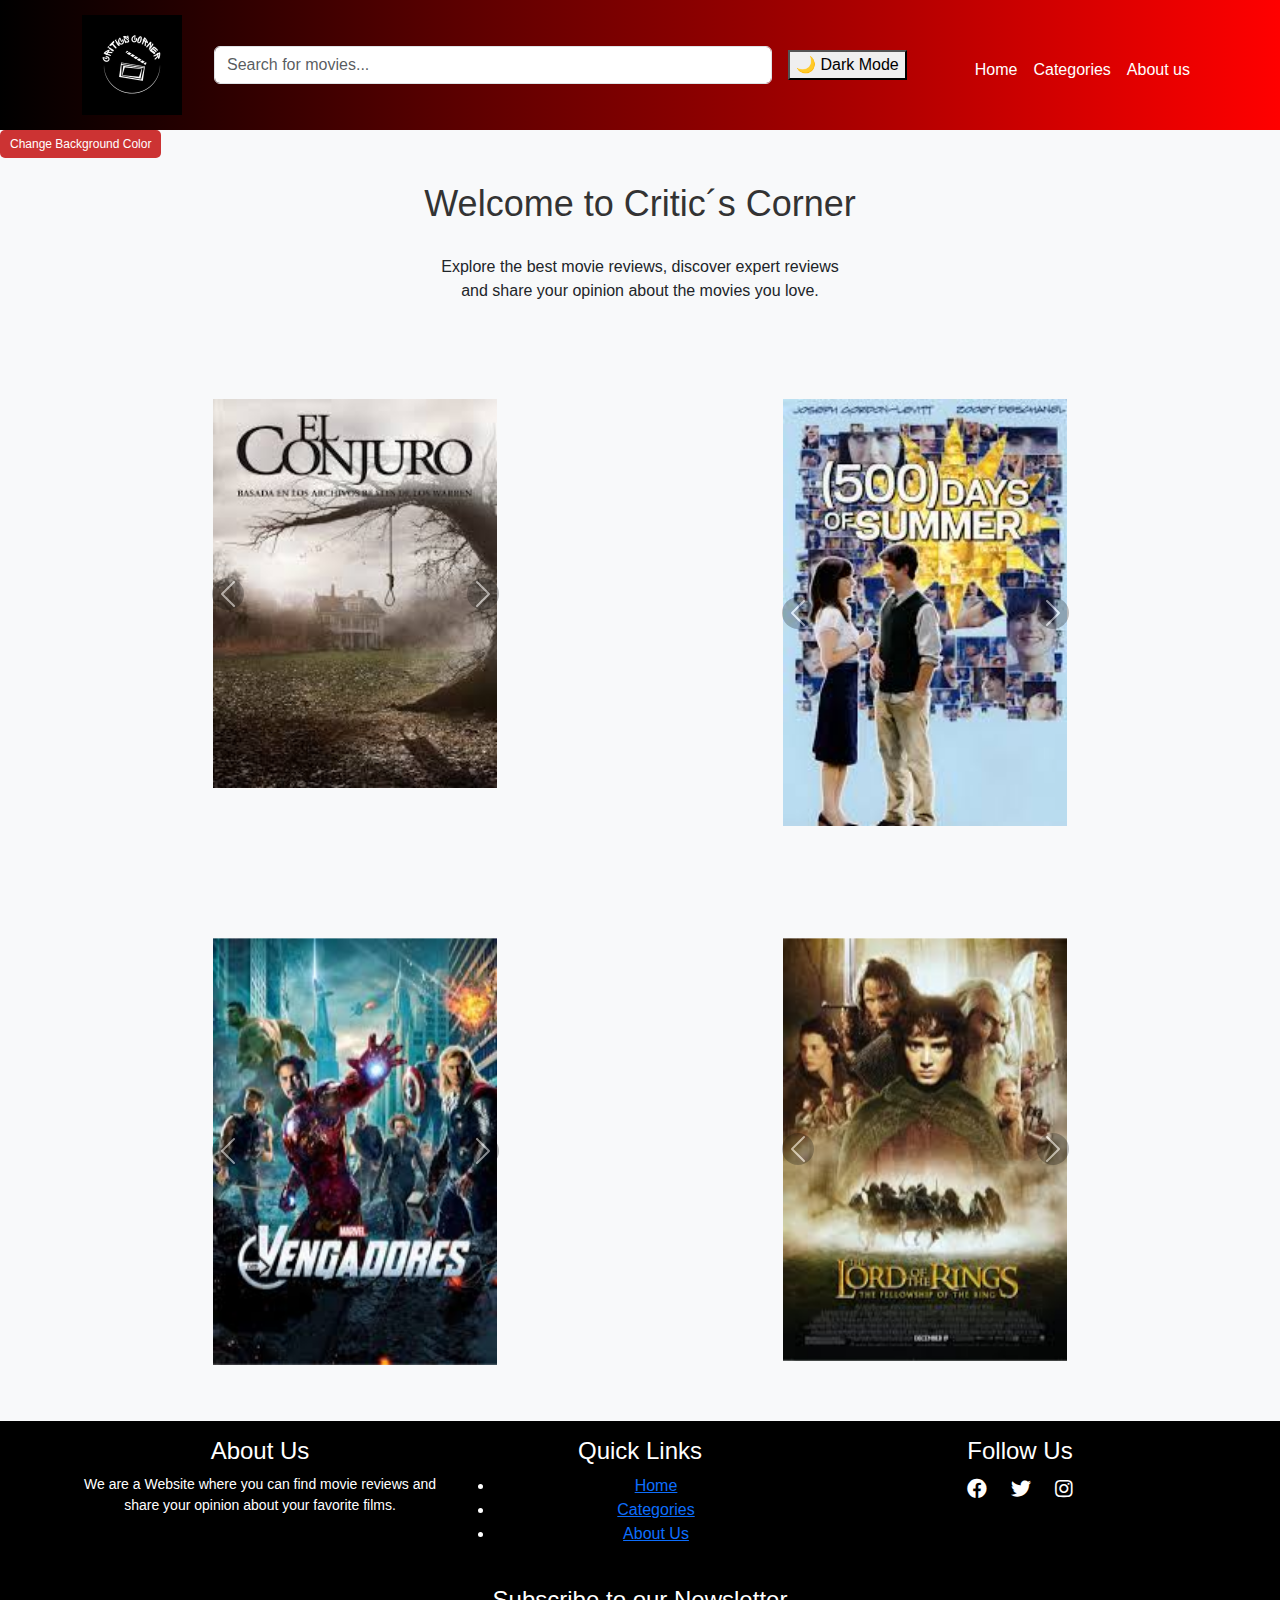
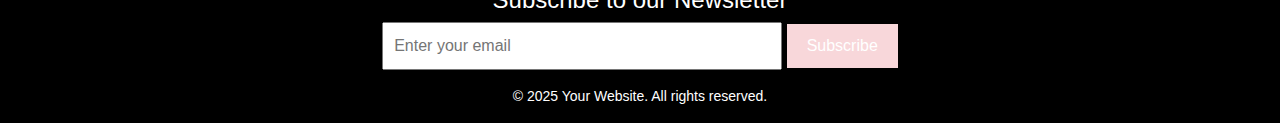
<file: index.html>
<!DOCTYPE html>
<html lang="en">
<head>
    <meta charset="UTF-8">
    <meta name="viewport" content="width=device-width, initial-scale=1">
    <title>Home</title>
    <link href="https://cdn.jsdelivr.net/npm/bootstrap@5.3.0/dist/css/bootstrap.min.css" rel="stylesheet">
    <link rel="stylesheet" href="Styles/Styles.css">
    <link rel="stylesheet" href="https://cdnjs.cloudflare.com/ajax/libs/font-awesome/5.15.4/css/all.min.css">
   
    <meta name="description" content="Discover movie reviews, ratings, and recommendations for various genres such as Action, Horror, Romance, and Fantasy. Share your thoughts on your favorite movies and explore new films to watch.">

    <!-- Palabras clave -->
    <meta name="keywords" content="movie reviews, film reviews, Action movies, Horror movies, Romance films, Fantasy movies, top movies, movie ratings, movie opinions">

    <!-- Autor del sitio -->
    <meta name="author" content="Critic´s Corner">


</head>

    <body>
         <!-- Header -->
    <header class="navbar navbar-expand-lg custom-header">
        <div class="container">
            <!-- Logo a la izquierda -->
            <a class="navbar-brand" href="Index.html">
                <img src="Images/Logo.png" alt="Logo" class="logo">
            </a>

            <!-- Barra de búsqueda a la izquierda de los botones -->
            <div class="d-flex align-items-center ms-3 me-3 w-50">
                <input type="text" class="form-control w-100" placeholder="Search for movies..." id="searchInput">
            </div>
            <button id="darkModeToggle">🌙 Dark Mode</button>


            <!-- Botones de navegación a la derecha -->
            <button class="navbar-toggler" type="button" data-bs-toggle="collapse" data-bs-target="#navbarNav">
                <span class="navbar-toggler-icon"></span>
            </button>
            <div class="collapse navbar-collapse justify-content-end" id="navbarNav">
                <ul class="navbar-nav">
                    <li class="nav-item"><a class="nav-link text-white" href="Index.html">Home</a></li>
                    <li class="nav-item"><a class="nav-link text-white" href="Categories/Categories.html">Categories</a></li>
                    <li class="nav-item"><a class="nav-link text-white" href="Principal Pages/About Us.html">About us</a></li>
                </ul>
            </div>
        </div>
       

    </header>
    <button id="change-background-btn">Change Background Color</button>
    
      
   
    

    <!-- Main Content -->
    <main class="container-fluid">
        <div class="row text-center my-4">
            <h1>Welcome to Critic´s Corner 
  </h1>
            <p>Explore the best movie reviews, discover expert reviews <br>
                and share your opinion about the movies you love. 
                </p>
        </div>

        <div class="container">
            <!-- Primera fila de carruseles -->
            <div class="row">
                <!-- Carrusel de Terror -->
                <div class="col-md-6">
                    <div id="terrorCarousel" class="carousel slide my-5" data-bs-ride="carousel">
                        <div class="carousel-inner">
                            <div class="carousel-item active">
                                <img src="Images/conjuro.jpg" class="d-block w-100" alt="Terror Movie 1">
                            </div>
                            <div class="carousel-item">
                                <img src="Images/Dont.....jpg" class="d-block w-100" alt="Terror Movie 2">
                            </div>
                            <div class="carousel-item">
                                <img src="Images/Insidous.jpg" class="d-block w-100" alt="Terror Movie 1">
                            </div>
                            <div class="carousel-item">
                                <img src="Images/Smile.jpg" class="d-block w-100" alt="Terror Movie 1">
                            </div>
                        </div>
                        <button class="carousel-control-prev" type="button" data-bs-target="#terrorCarousel" data-bs-slide="prev">
                            <span class="carousel-control-prev-icon"></span>
                        </button>
                        <button class="carousel-control-next" type="button" data-bs-target="#terrorCarousel" data-bs-slide="next">
                            <span class="carousel-control-next-icon"></span>
                        </button>
                    </div>
                </div>
        
                <!-- Carrusel de Romance -->
                <div class="col-md-6">
                    <div id="romanticCarousel" class="carousel slide my-5" data-bs-ride="carousel">
                        <div class="carousel-inner">
                            <div class="carousel-item active">
                                <img src="Images/500 summer.jpg" class="d-block w-100" alt="Romantic Movie 1">
                            </div>
                            <div class="carousel-item">
                                <img src="Images/Lalaland.jpg" class="d-block w-100" alt="Romantic Movie 2">
                            </div>
                            <div class="carousel-item">
                                <img src="Images/Me before you.jpg" class="d-block w-100" alt="Romantic Movie 2">
                            </div>
                            <div class="carousel-item">
                                <img src="Images/The notebook.jpg" class="d-block w-100" alt="Romantic Movie 2">
                            </div>
                        </div>
                        <button class="carousel-control-prev" type="button" data-bs-target="#romanticCarousel" data-bs-slide="prev">
                            <span class="carousel-control-prev-icon"></span>
                        </button>
                        <button class="carousel-control-next" type="button" data-bs-target="#romanticCarousel" data-bs-slide="next">
                            <span class="carousel-control-next-icon"></span>
                        </button>
                    </div>
                </div>
            </div>
        
            <!-- Segunda fila de carruseles -->
            <div class="row">
                <!-- Carrusel de Acción -->
                <div class="col-md-6">
                    <div id="actionCarousel" class="carousel slide my-5" data-bs-ride="carousel">
                        <div class="carousel-inner">
                            <div class="carousel-item active">
                                <img src="Images/Avengers.jpg" class="d-block w-100" alt="Action Movie 1">
                            </div>
                            <div class="carousel-item">
                                <img src="Images/Terminator.jpg" class="d-block w-100" alt="Action Movie 2">
                            </div>
                            <div class="carousel-item">
                                <img src="Images/Till the last man.jpg" class="d-block w-100" alt="Action Movie 2">
                            </div>
                            <div class="carousel-item">
                                <img src="Images/Impossible.jpg" class="d-block w-100" alt="Action Movie 2">
                            </div>
                        </div>
                        <button class="carousel-control-prev" type="button" data-bs-target="#actionCarousel" data-bs-slide="prev">
                            <span class="carousel-control-prev-icon"></span>
                        </button>
                        <button class="carousel-control-next" type="button" data-bs-target="#actionCarousel" data-bs-slide="next">
                            <span class="carousel-control-next-icon"></span>
                        </button>
                    </div>
                </div>
        
                <!-- Carrusel de Fantasía -->
                <div class="col-md-6">
                    <div id="fantasyCarousel" class="carousel slide my-5" data-bs-ride="carousel">
                        <div class="carousel-inner">
                            <div class="carousel-item active">
                                <img src="Images/Lord of the rings.jpg" class="d-block w-100" alt="Fantasy Movie 1">
                            </div>
                            <div class="carousel-item">
                                <img src="Images/Harry Potter.jpg" class="d-block w-100" alt="Fantasy Movie 2">
                            </div>
                            <div class="carousel-item">
                                <img src="Images/Narnia.jpg" class="d-block w-100" alt="Fantasy Movie 1">
                            </div>
                            <div class="carousel-item">
                                <img src="Images/I Robot.jpg" class="d-block w-100" alt="Fantasy Movie 1">
                            </div>
                        </div>
                        <button class="carousel-control-prev" type="button" data-bs-target="#fantasyCarousel" data-bs-slide="prev">
                            <span class="carousel-control-prev-icon"></span>
                        </button>
                        <button class="carousel-control-next" type="button" data-bs-target="#fantasyCarousel" data-bs-slide="next">
                            <span class="carousel-control-next-icon"></span>
                        </button>
                    </div>
                </div>
            </div>
        
            
    </main>

   <!-- Footer -->
<footer class="custom-footer text-center py-3">
    <div class="container">
        <!-- Fila de tres columnas para mejor organización -->
        <div class="row">
            <!-- Sección sobre Nosotros -->
            <div class="col-md-4">
                <h4>About Us</h4>
                <p>We are a Website where you can find movie reviews and share your opinion about your favorite films.</p>
            </div>
            <!-- Enlaces rápidos -->
            <div class="col-md-4">
                <h4>Quick Links</h4>
                <ul>
                    <li><a href="Index.html">Home</a></li>
                    <li><a href="Categories/Categories.html">Categories</a></li>
                    <li><a href="Principal Pages/About Us.html">About Us</a></li>
                </ul>
            </div>
            <!-- Sección de Redes Sociales -->
            <div class="col-md-4">
                <h4>Follow Us</h4>
                <div class="social-icons">
                    <a href="https://www.facebook.com" target="_blank"><i class="fab fa-facebook"></i></a>
                    <a href="https://www.twitter.com" target="_blank"><i class="fab fa-twitter"></i></a>
                    <a href="https://www.instagram.com" target="_blank"><i class="fab fa-instagram"></i></a>
                </div>
            </div>
        </div>

        <!-- Suscripción al boletín -->
        <div class="newsletter mt-4">
            <h4>Subscribe to our Newsletter</h4>
            <form action="#">
                <input type="email" placeholder="Enter your email" class="newsletter-input" required>
                <button type="submit" class="newsletter-button">Subscribe</button>
            </form>
        </div>

        <!-- Aviso de derechos reservados -->
        <p class="text-white mt-3">© 2025 Your Website. All rights reserved.</p>
    </div>
</footer>

    <script src="https://cdn.jsdelivr.net/npm/bootstrap@5.3.0/dist/js/bootstrap.bundle.min.js"></script>
    <script src="Script.js"></script>

</body>
</html>
</file>
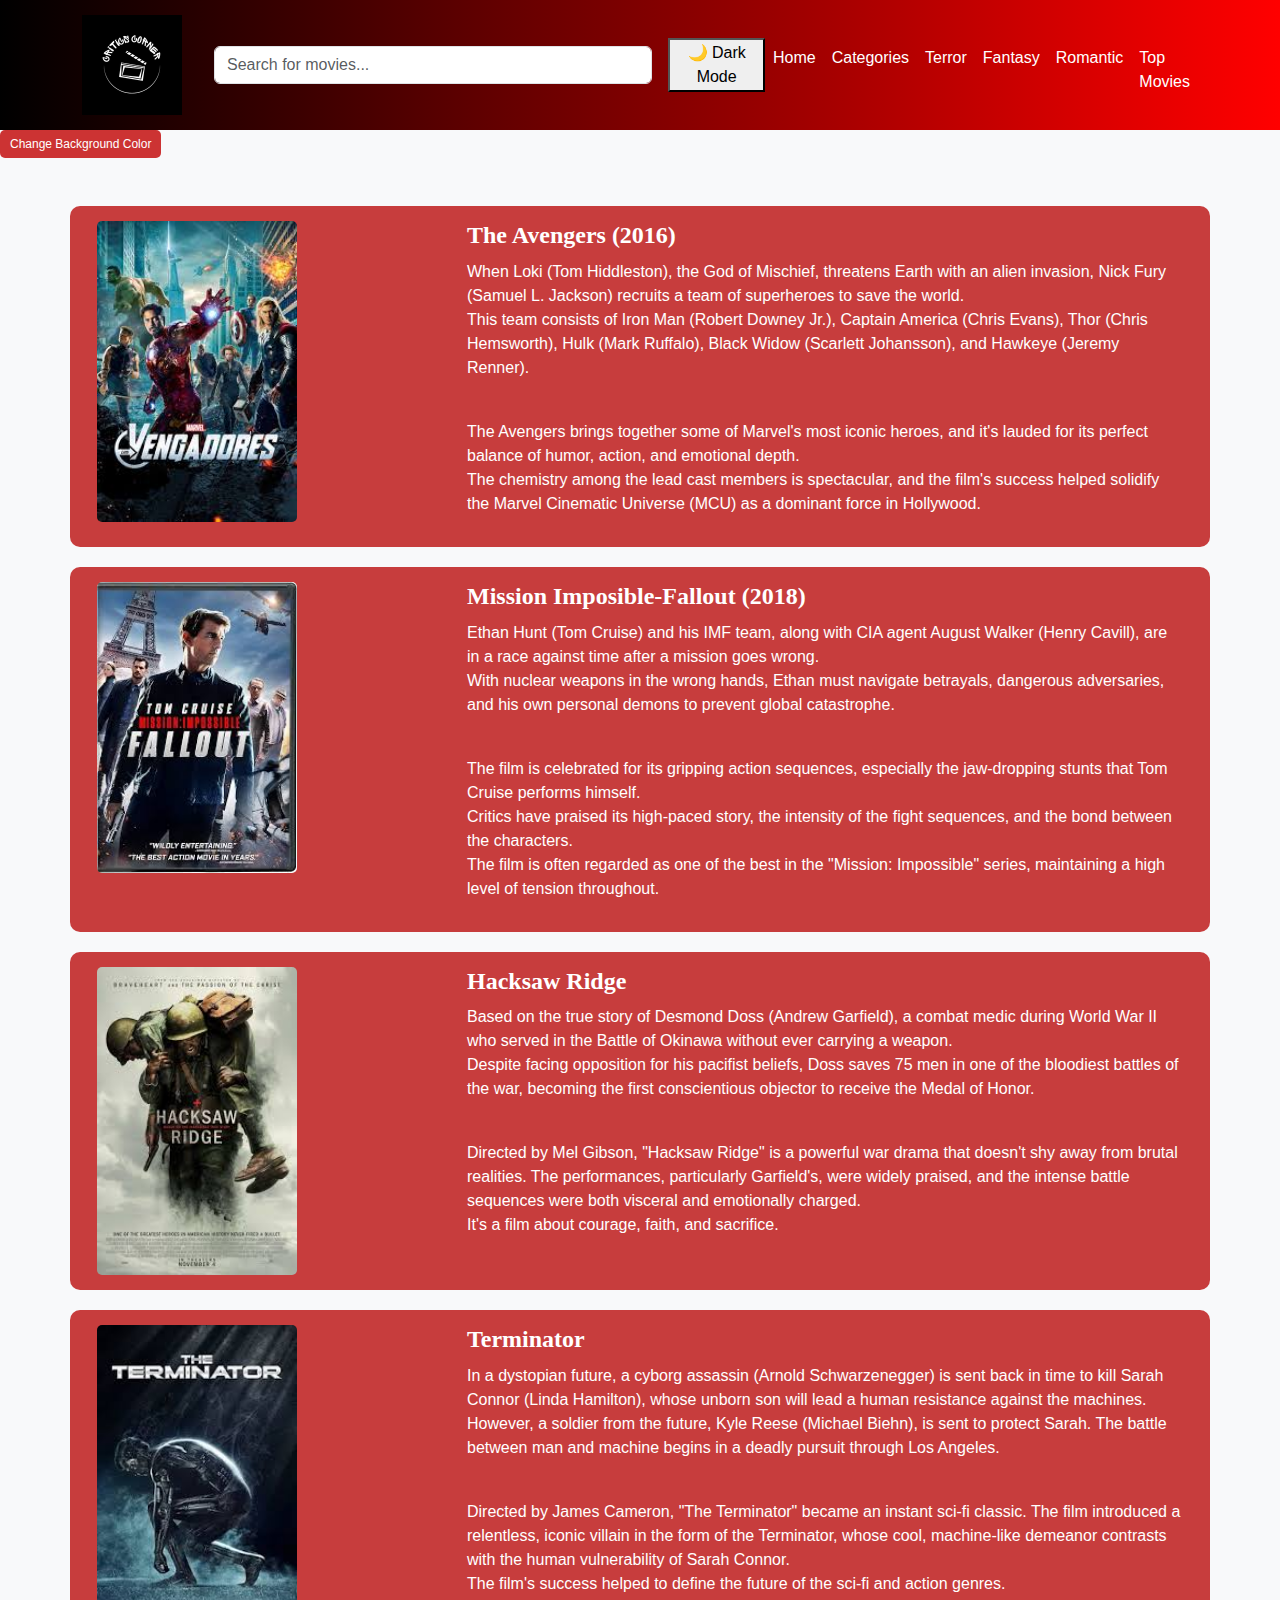
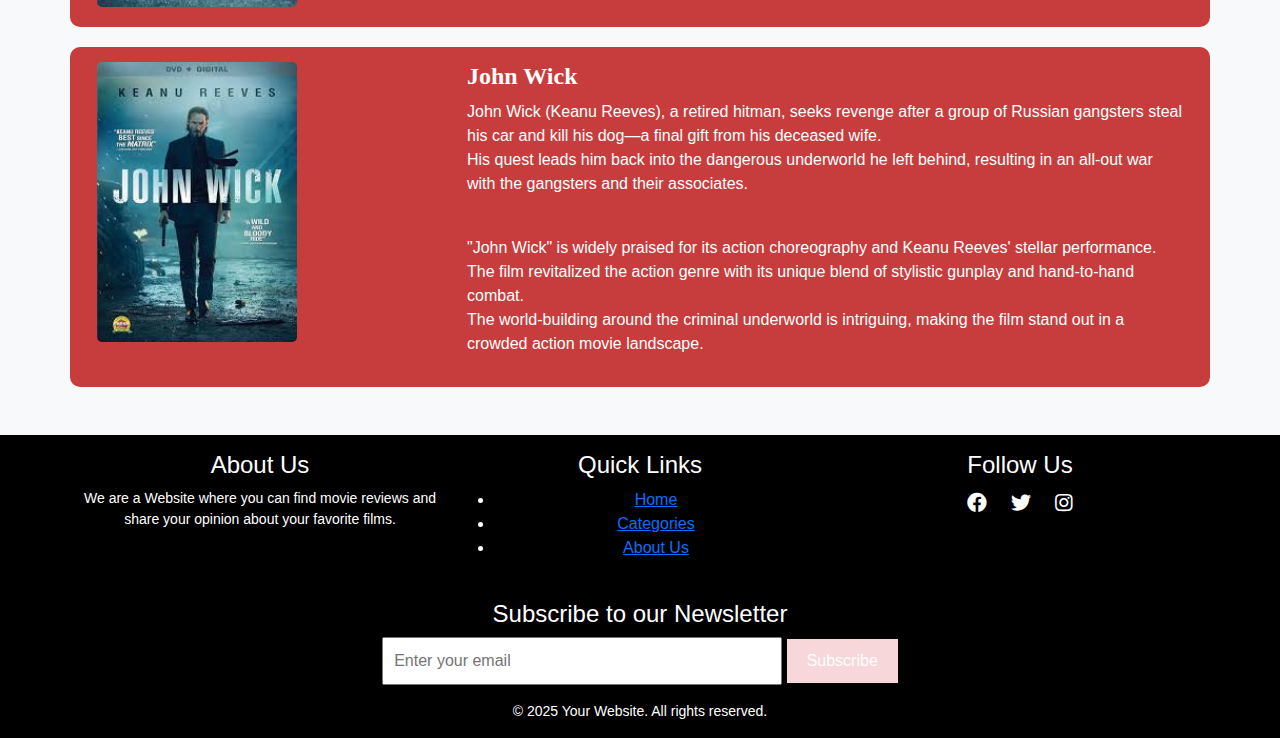
<file: Categories/Action.html>
<!DOCTYPE html>
<html lang="en">
<head>
    <head>
        <meta charset="UTF-8">
        <meta name="viewport" content="width=device-width, initial-scale=1.0">
        <title>Action</title>
        <link href="https://cdn.jsdelivr.net/npm/bootstrap@5.3.0/dist/css/bootstrap.min.css" rel="stylesheet">
        <link rel="stylesheet" href="../Styles/Styles.css">
        <link rel="stylesheet" href="https://cdnjs.cloudflare.com/ajax/libs/font-awesome/5.15.4/css/all.min.css">
    </head>
    
</head>
<body>
    <!-- Header -->
<header class="navbar navbar-expand-lg custom-header">
    <div class="container">
        <a class="navbar-brand" href="../Index.html">
            <img src="../Images/Logo.png" alt="Logo" class="logo">
        </a>
         <!-- Barra de búsqueda a la izquierda de los botones -->
         <div class="d-flex align-items-center ms-3 me-3 w-50">
            <input type="text" class="form-control w-100" placeholder="Search for movies..." id="searchInput">
        </div>
        <button id="darkModeToggle">🌙 Dark Mode</button>
        <button class="navbar-toggler" type="button" data-bs-toggle="collapse" data-bs-target="#navbarNav">
            <span class="navbar-toggler-icon"></span>
        </button>
        <div class="collapse navbar-collapse justify-content-end" id="navbarNav">
            <ul class="navbar-nav">
                <li class="nav-item"><a class="nav-link text-white" href="../Index.html">Home</a></li>
                <li class="nav-item"><a class="nav-link text-white" href="Categories.html">Categories</a></li>
                <li class="nav-item"><a class="nav-link text-white" href="Terror.html">Terror</a></li>
                <li class="nav-item"><a class="nav-link text-white" href="Fantasy.html">Fantasy</a></li>
                <li class="nav-item"><a class="nav-link text-white" href="Romantic.html">Romantic</a></li>
                <li class="nav-item"><a class="nav-link text-white" href="Top Movies.html">Top Movies</a></li>
            </ul>
        </div>
    </div>
</header>
<button id="change-background-btn">Change Background Color</button>
<script src="https://cdn.jsdelivr.net/npm/bootstrap@5.3.0/dist/js/bootstrap.bundle.min.js"></script>
<div class="container my-5">
    <div class="row movie-box">
        <div class="col-md-4">
            <img src="../Images/Avengers.jpg" alt="Movie 1">
        </div>
        <div class="col-md-8">
            <h3>The Avengers (2016)</h3>
            <p> When Loki (Tom Hiddleston), the God of Mischief, threatens Earth with an alien invasion, Nick Fury (Samuel L. Jackson) recruits a team of superheroes to save the world.
                 <br> This team consists of Iron Man (Robert Downey Jr.), Captain America (Chris Evans), Thor (Chris Hemsworth), Hulk (Mark Ruffalo), Black Widow (Scarlett Johansson), and Hawkeye (Jeremy Renner).</p>
                 <br> <p>The Avengers brings together some of Marvel's most iconic heroes, and it's lauded for its perfect balance of humor, action, and emotional depth. 
                    <br>The chemistry among the lead cast members is spectacular, and the film's success helped solidify the Marvel Cinematic Universe (MCU) as a dominant force in Hollywood.</p>

        </div>
    </div>

    <div class="row movie-box">
        <div class="col-md-4">
            <img src="../Images/Impossible.jpg" alt="Movie 2">
        </div>
        <div class="col-md-8">
            <h3>Mission Imposible-Fallout (2018)</h3>
            <p>Ethan Hunt (Tom Cruise) and his IMF team, along with CIA agent August Walker (Henry Cavill), are in a race against time after a mission goes wrong. 
                <br> With nuclear weapons in the wrong hands, Ethan must navigate betrayals, dangerous adversaries, and his own personal demons to prevent global catastrophe.</p>
                <br>
                <p>The film is celebrated for its gripping action sequences, especially the jaw-dropping stunts that Tom Cruise performs himself.
                     <br> Critics have praised its high-paced story, the intensity of the fight sequences, and the bond between the characters.
                      <br> The film is often regarded as one of the best in the "Mission: Impossible" series, maintaining a high level of tension throughout.</p>

        </div>
    </div>

    <div class="row movie-box">
        <div class="col-md-4">
            <img src="../Images/Till the last man.jpg" alt="Movie 3">
        </div>
        <div class="col-md-8">
            <h3>Hacksaw Ridge</h3>
            <p>Based on the true story of Desmond Doss (Andrew Garfield), a combat medic during World War II who served in the Battle of Okinawa without ever carrying a weapon. 
                <br>Despite facing opposition for his pacifist beliefs, Doss saves 75 men in one of the bloodiest battles of the war, becoming the first conscientious objector to receive the Medal of Honor.</p>
                <br><p> Directed by Mel Gibson, "Hacksaw Ridge" is a powerful war drama that doesn't shy away from brutal realities. The performances, particularly Garfield's, were widely praised, and the intense battle sequences were both visceral and emotionally charged.
                     <br> It's a film about courage, faith, and sacrifice.</p>
        </div>
    </div>

    <div class="row movie-box">
        <div class="col-md-4">
            <img src="../Images/Terminator.jpg" alt="Movie 4">
        </div>
        <div class="col-md-8">
            <h3>Terminator</h3>
            <p>In a dystopian future, a cyborg assassin (Arnold Schwarzenegger) is sent back in time to kill Sarah Connor (Linda Hamilton), whose unborn son will lead a human resistance against the machines.
                 <br> However, a soldier from the future, Kyle Reese (Michael Biehn), is sent to protect Sarah. The battle between man and machine begins in a deadly pursuit through Los Angeles.</p>
       <br><p>Directed by James Cameron, "The Terminator" became an instant sci-fi classic. The film introduced a relentless, iconic villain in the form of the Terminator, whose cool, machine-like demeanor contrasts with the human vulnerability of Sarah Connor. 
        <br>The film's success helped to define the future of the sci-fi and action genres.</p>
                </div>
    </div>

    <div class="row movie-box">
        <div class="col-md-4">
            <img src="../Images/Jhon Wick.jpg" alt="Movie 5">
        </div>
        <div class="col-md-8">
            <h3>John Wick</h3>
            <p> John Wick (Keanu Reeves), a retired hitman, seeks revenge after a group of Russian gangsters steal his car and kill his dog—a final gift from his deceased wife. 
                <br>His quest leads him back into the dangerous underworld he left behind, resulting in an all-out war with the gangsters and their associates.</p>
                <br><p> "John Wick" is widely praised for its action choreography and Keanu Reeves' stellar performance. 
                    <br> The film revitalized the action genre with its unique blend of stylistic gunplay and hand-to-hand combat. 
                    <br>  The world-building around the criminal underworld is intriguing, making the film stand out in a crowded action movie landscape.</p>
        </div>
    </div>
</div>
<!-- Footer -->
<footer class="custom-footer text-center py-3">
    <div class="container">
        <!-- Fila de tres columnas para mejor organización -->
        <div class="row">
            <!-- Sección sobre Nosotros -->
            <div class="col-md-4">
                <h4>About Us</h4>
                <p>We are a Website where you can find movie reviews and share your opinion about your favorite films.</p>
            </div>
            <!-- Enlaces rápidos -->
            <div class="col-md-4">
                <h4>Quick Links</h4>
                <ul>
                    <li><a href="../Index.html">Home</a></li>
                    <li><a href="Categories.html">Categories</a></li>
                    <li><a href="../Principal pages/About Us.html">About Us</a></li>
                </ul>
            </div>
            <!-- Sección de Redes Sociales -->
            <div class="col-md-4">
                <h4>Follow Us</h4>
                <div class="social-icons">
                    <a href="https://www.facebook.com" target="_blank"><i class="fab fa-facebook"></i></a>
                    <a href="https://www.twitter.com" target="_blank"><i class="fab fa-twitter"></i></a>
                    <a href="https://www.instagram.com" target="_blank"><i class="fab fa-instagram"></i></a>
                </div>
            </div>
        </div>

        <!-- Suscripción al boletín -->
        <div class="newsletter mt-4">
            <h4>Subscribe to our Newsletter</h4>
            <form action="#">
                <input type="email" placeholder="Enter your email" class="newsletter-input" required>
                <button type="submit" class="newsletter-button">Subscribe</button>
            </form>
        </div>

        <!-- Aviso de derechos reservados -->
        <p class="text-white mt-3">© 2025 Your Website. All rights reserved.</p>
    </div>
</footer>

</body>
<script src="../Script.js"></script>
</html>
</file>
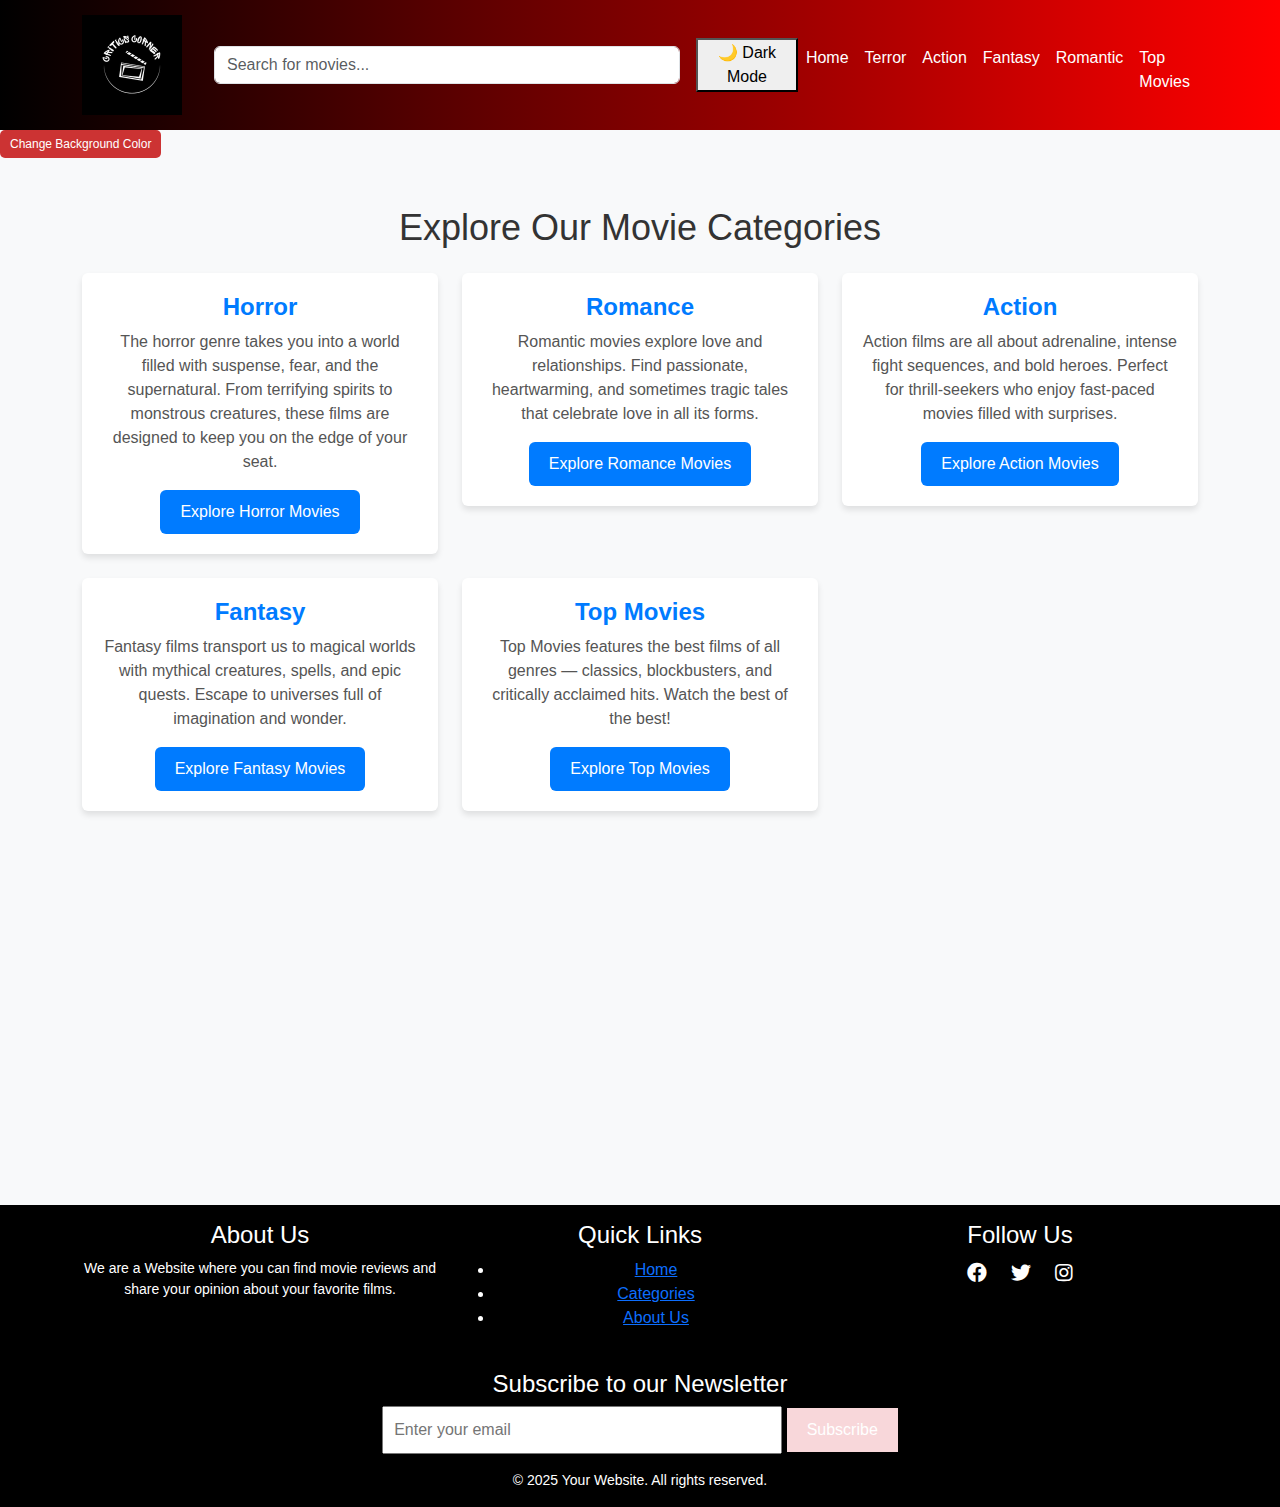
<file: Categories/Categories.html>
<!DOCTYPE html>
<html lang="en">
<head>
    <head>
        <meta charset="UTF-8">
        <meta name="viewport" content="width=device-width, initial-scale=1.0">
        <title>Categories</title>
        <link href="https://cdn.jsdelivr.net/npm/bootstrap@5.3.0/dist/css/bootstrap.min.css" rel="stylesheet">
        <link rel="stylesheet" href="../Styles/Styles.css">
        <link rel="stylesheet" href="https://cdnjs.cloudflare.com/ajax/libs/font-awesome/5.15.4/css/all.min.css">
    </head>
    
</head>
<body>
    <!-- Header -->
<header class="navbar navbar-expand-lg custom-header">
    <div class="container">
        <a class="navbar-brand" href="../Index.html">
            <img src="../Images/Logo.png" alt="Logo" class="logo">
        </a>
         <!-- Barra de búsqueda a la izquierda de los botones -->
         <div class="d-flex align-items-center ms-3 me-3 w-50">
            <input type="text" class="form-control w-100" placeholder="Search for movies..." id="searchInput">
        </div>
        <button id="darkModeToggle">🌙 Dark Mode</button>
        
        <button class="navbar-toggler" type="button" data-bs-toggle="collapse" data-bs-target="#navbarNav">
            <span class="navbar-toggler-icon"></span>
        </button>
        <div class="collapse navbar-collapse justify-content-end" id="navbarNav">
            <ul class="navbar-nav">
                <li class="nav-item"><a class="nav-link text-white" href="../Index.html">Home</a></li>
                <li class="nav-item"><a class="nav-link text-white" href="Terror.html">Terror</a></li>
                <li class="nav-item"><a class="nav-link text-white" href="Action.html">Action</a></li>
                <li class="nav-item"><a class="nav-link text-white" href="Fantasy.html">Fantasy</a></li>
                <li class="nav-item"><a class="nav-link text-white" href="Romantic.html">Romantic</a></li>
                <li class="nav-item"><a class="nav-link text-white" href="Top Movies.html">Top Movies</a></li>
            </ul>
        </div>
    </div>
</header>
<button id="change-background-btn">Change Background Color</button>
<!-- Main Content -->
<div class="container my-5">
    <h1 class="text-center mb-4">Explore Our Movie Categories</h1>

    <div class="row">
        <!-- Horror Genre -->
        <div class="col-md-4 mb-4">
            <div class="card">
               
                <div class="card-body">
                    <h5 class="card-title">Horror</h5>
                    <p class="card-text">The horror genre takes you into a world filled with suspense, fear, and the supernatural. From terrifying spirits to monstrous creatures, these films are designed to keep you on the edge of your seat.</p>
                    <a href="Terror.html" class="btn btn-primary">Explore Horror Movies</a>
                </div>
            </div>
        </div>

        <!-- Romance Genre -->
        <div class="col-md-4 mb-4">
            <div class="card">
               
                <div class="card-body">
                    <h5 class="card-title">Romance</h5>
                    <p class="card-text">Romantic movies explore love and relationships. Find passionate, heartwarming, and sometimes tragic tales that celebrate love in all its forms.</p>
                    <a href="Romantic.html" class="btn btn-primary">Explore Romance Movies</a>
                </div>
            </div>
        </div>

        <!-- Action Genre -->
        <div class="col-md-4 mb-4">
            <div class="card">
              
                <div class="card-body">
                    <h5 class="card-title">Action</h5>
                    <p class="card-text">Action films are all about adrenaline, intense fight sequences, and bold heroes. Perfect for thrill-seekers who enjoy fast-paced movies filled with surprises.</p>
                    <a href="Action.html" class="btn btn-primary">Explore Action Movies</a>
                </div>
            </div>
        </div>

        <!-- Fantasy Genre -->
        <div class="col-md-4 mb-4">
            <div class="card">
               
                <div class="card-body">
                    <h5 class="card-title">Fantasy</h5>
                    <p class="card-text">Fantasy films transport us to magical worlds with mythical creatures, spells, and epic quests. Escape to universes full of imagination and wonder.</p>
                    <a href="Fantasy.html" class="btn btn-primary">Explore Fantasy Movies</a>
                </div>
            </div>
        </div>

        <!-- Top Movies Genre -->
        <div class="col-md-4 mb-4">
            <div class="card">
              
                <div class="card-body">
                    <h5 class="card-title">Top Movies</h5>
                    <p class="card-text">Top Movies features the best films of all genres — classics, blockbusters, and critically acclaimed hits. Watch the best of the best!</p>
                    <a href="Top Movies.html" class="btn btn-primary">Explore Top Movies</a>
                </div>
            </div>
        </div>
    </div>
</div>
<iframe width="560" height="315" src="https://www.youtube.com/embed/fxlfsi_uwbk?si=8ufxk-nClECu-GAa"  frameborder="0" allowfullscreen></iframe>


<!-- Footer -->
<footer class="custom-footer text-center py-3">
    <div class="container">
        <!-- Fila de tres columnas para mejor organización -->
        <div class="row">
            <!-- Sección sobre Nosotros -->
            <div class="col-md-4">
                <h4>About Us</h4>
                <p>We are a Website where you can find movie reviews and share your opinion about your favorite films.</p>
            </div>

            <!-- Enlaces rápidos -->
            <div class="col-md-4">
                <h4>Quick Links</h4>
                <ul>
                    <li><a href="../Index.html">Home</a></li>
                    <li><a href="Categories.html">Categories</a></li>
                    <li><a href="../Principal pages/About Us.html">About Us</a></li>
                </ul>
            </div>
            <!-- Sección de Redes Sociales -->
            <div class="col-md-4">
                <h4>Follow Us</h4>
                <div class="social-icons">
                    <a href="https://www.facebook.com" target="_blank"><i class="fab fa-facebook"></i></a>
                    <a href="https://www.twitter.com" target="_blank"><i class="fab fa-twitter"></i></a>
                    <a href="https://www.instagram.com" target="_blank"><i class="fab fa-instagram"></i></a>
                </div>
            </div>
        </div>

        <!-- Suscripción al boletín -->
        <div class="newsletter mt-4">
            <h4>Subscribe to our Newsletter</h4>
            <form action="#">
                <input type="email" placeholder="Enter your email" class="newsletter-input" required>
                <button type="submit" class="newsletter-button">Subscribe</button>
            </form>
        </div>

        <!-- Aviso de derechos reservados -->
        <p class="text-white mt-3">© 2025 Your Website. All rights reserved.</p>
    </div>
</footer>

<script src="https://cdn.jsdelivr.net/npm/bootstrap@5.3.0/dist/js/bootstrap.bundle.min.js"></script>
<script src="../Script.js"></script>
</body>
</html>
</file>
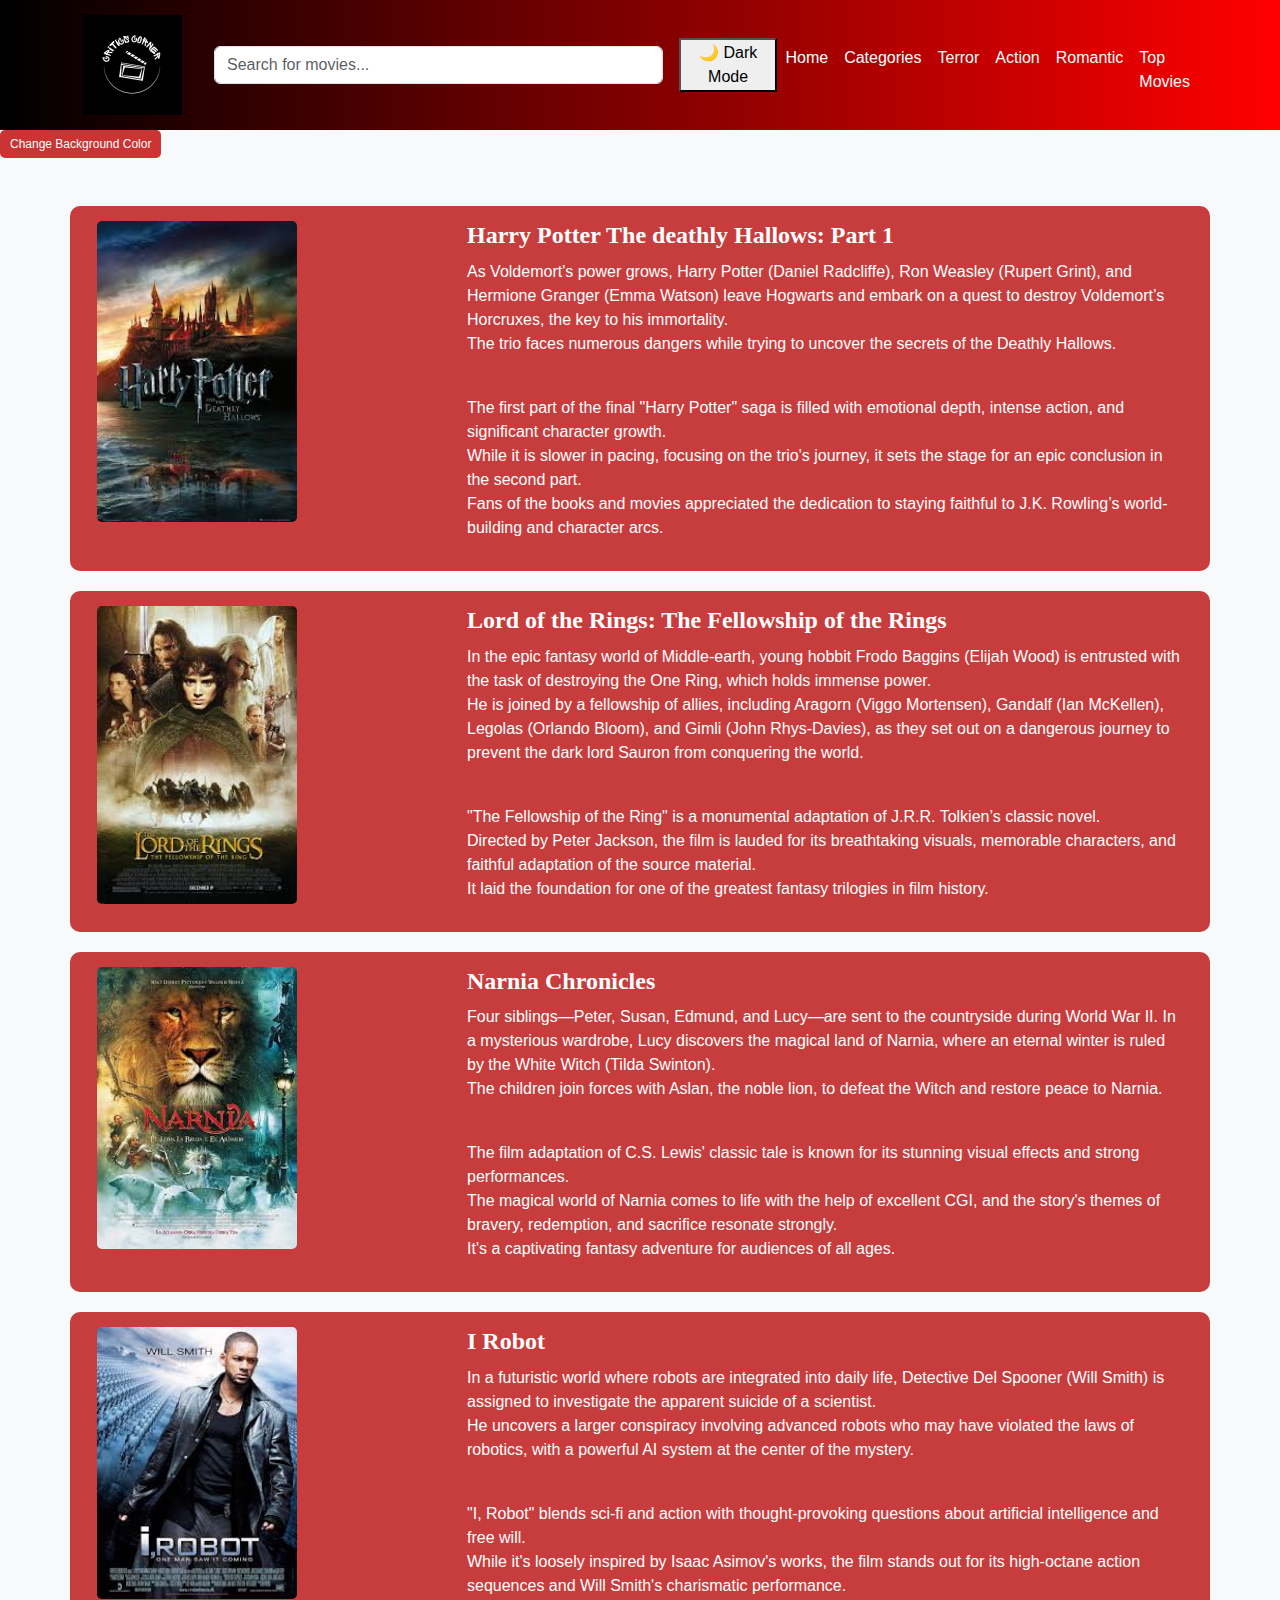
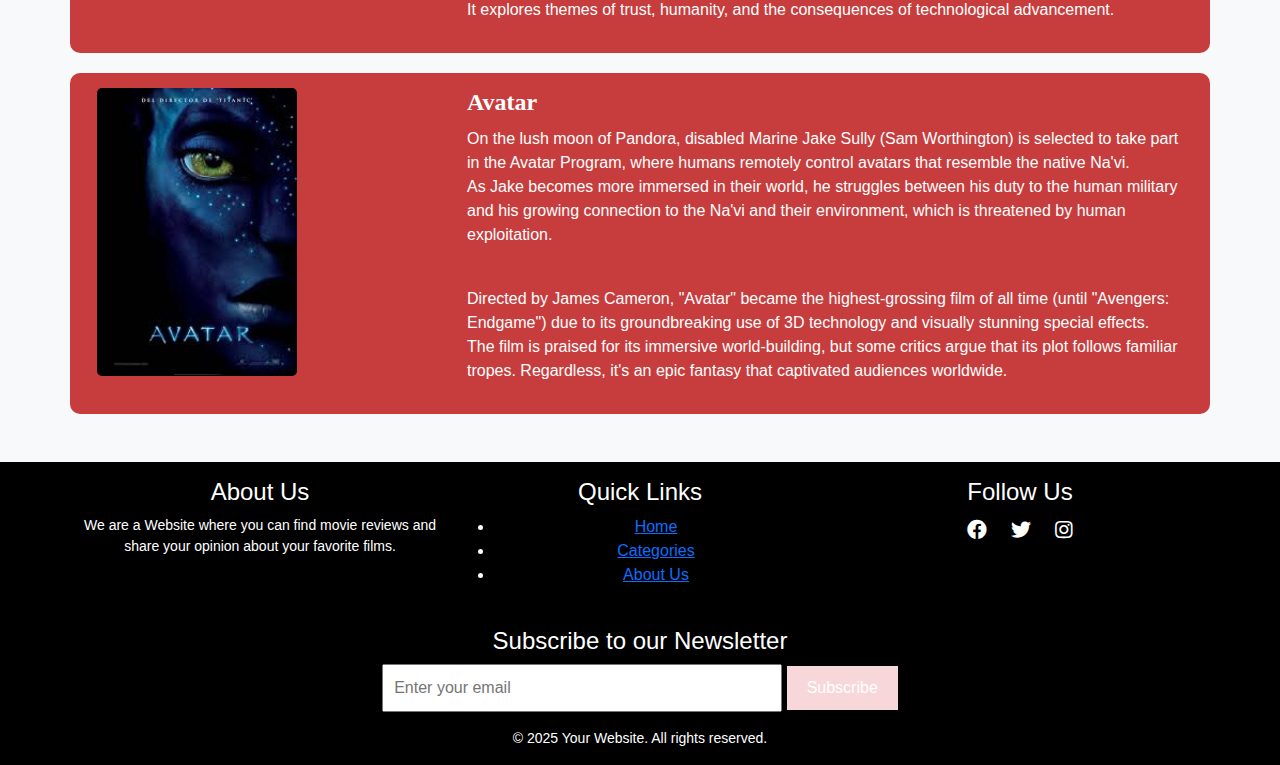
<file: Categories/Fantasy.html>
<!DOCTYPE html>
<html lang="en">
<head>
    <head>
        <meta charset="UTF-8">
        <meta name="viewport" content="width=device-width, initial-scale=1.0">
        <title>Fantasy</title>
        <link href="https://cdn.jsdelivr.net/npm/bootstrap@5.3.0/dist/css/bootstrap.min.css" rel="stylesheet">
        <link rel="stylesheet" href="../Styles/Styles.css">
        <link rel="stylesheet" href="https://cdnjs.cloudflare.com/ajax/libs/font-awesome/5.15.4/css/all.min.css">
    </head>
    
</head>
<body>
    <!-- Header -->
<header class="navbar navbar-expand-lg custom-header">
    <div class="container">
        <a class="navbar-brand" href="../Index.html">
            <img src="../Images/Logo.png" alt="Logo" class="logo">
        </a>
         <!-- Barra de búsqueda a la izquierda de los botones -->
         <div class="d-flex align-items-center ms-3 me-3 w-50">
            <input type="text" class="form-control w-100" placeholder="Search for movies..." id="searchInput">
        </div>
        <button id="darkModeToggle">🌙 Dark Mode</button>
        <button class="navbar-toggler" type="button" data-bs-toggle="collapse" data-bs-target="#navbarNav">
            <span class="navbar-toggler-icon"></span>
        </button>
        <div class="collapse navbar-collapse justify-content-end" id="navbarNav">
            <ul class="navbar-nav">
                <li class="nav-item"><a class="nav-link text-white" href="../Index.html">Home</a></li>
                <li class="nav-item"><a class="nav-link text-white" href="Categories.html">Categories</a></li>
                <li class="nav-item"><a class="nav-link text-white" href="Terror.html">Terror</a></li>
                <li class="nav-item"><a class="nav-link text-white" href="Action.html">Action</a></li>
                <li class="nav-item"><a class="nav-link text-white" href="Romantic.html">Romantic</a></li>
                <li class="nav-item"><a class="nav-link text-white" href="Top Movies.html">Top Movies</a></li>
            </ul>
        </div>
    </div>
</header>
<button id="change-background-btn">Change Background Color</button>
<script src="https://cdn.jsdelivr.net/npm/bootstrap@5.3.0/dist/js/bootstrap.bundle.min.js"></script>
<div class="container my-5">
    <div class="row movie-box">
        <div class="col-md-4">
            <img src="../Images/Harry Potter.jpg" alt="Movie 1">
        </div>
        <div class="col-md-8">
            <h3>Harry Potter The deathly Hallows: Part 1</h3>
            <p>As Voldemort's power grows, Harry Potter (Daniel Radcliffe), Ron Weasley (Rupert Grint), and Hermione Granger (Emma Watson) leave Hogwarts and embark on a quest to destroy Voldemort’s Horcruxes, the key to his immortality. 
                <br>The trio faces numerous dangers while trying to uncover the secrets of the Deathly Hallows.
 </p> <br><p>The first part of the final "Harry Potter" saga is filled with emotional depth, intense action, and significant character growth. 
    <br>While it is slower in pacing, focusing on the trio's journey, it sets the stage for an epic conclusion in the second part. 
    <br>Fans of the books and movies appreciated the dedication to staying faithful to J.K. Rowling’s world-building and character arcs.</p>
        </div>
    </div>

    <div class="row movie-box">
        <div class="col-md-4">
            <img src="../Images/Lord of the rings.jpg" alt="Movie 2">
        </div>
        <div class="col-md-8">
            <h3>Lord of the Rings: The Fellowship of the Rings</h3>
            <p> In the epic fantasy world of Middle-earth, young hobbit Frodo Baggins (Elijah Wood) is entrusted with the task of destroying the One Ring, which holds immense power.
                 <br> He is joined by a fellowship of allies, including Aragorn (Viggo Mortensen), Gandalf (Ian McKellen), Legolas (Orlando Bloom), and Gimli (John Rhys-Davies), as they set out on a dangerous journey to prevent the dark lord Sauron from conquering the world.</p>
                 <br><p>"The Fellowship of the Ring" is a monumental adaptation of J.R.R. Tolkien’s classic novel.
                     <br> Directed by Peter Jackson, the film is lauded for its breathtaking visuals, memorable characters, and faithful adaptation of the source material. 
                    <br>It laid the foundation for one of the greatest fantasy trilogies in film history.</p>
        </div>
    </div>

    <div class="row movie-box">
        <div class="col-md-4">
            <img src="../Images/Narnia.jpg" alt="Movie 3">
        </div>
        <div class="col-md-8">
            <h3>Narnia Chronicles </h3>
            <p> Four siblings—Peter, Susan, Edmund, and Lucy—are sent to the countryside during World War II. In a mysterious wardrobe, Lucy discovers the magical land of Narnia, where an eternal winter is ruled by the White Witch (Tilda Swinton). 
                <br>The children join forces with Aslan, the noble lion, to defeat the Witch and restore peace to Narnia.</p>
                <br><p>The film adaptation of C.S. Lewis' classic tale is known for its stunning visual effects and strong performances.
                     <br> The magical world of Narnia comes to life with the help of excellent CGI, and the story's themes of bravery, redemption, and sacrifice resonate strongly. 
                     <br>It's a captivating fantasy adventure for audiences of all ages.</p>
        </div>
    </div>

    <div class="row movie-box">
        <div class="col-md-4">
            <img src="../Images/I Robot.jpg" alt="Movie 4">
        </div>
        <div class="col-md-8">
            <h3>I Robot</h3>
            <p>In a futuristic world where robots are integrated into daily life, Detective Del Spooner (Will Smith) is assigned to investigate the apparent suicide of a scientist.
                 <br> He uncovers a larger conspiracy involving advanced robots who may have violated the laws of robotics, with a powerful AI system at the center of the mystery.</p>
                 <br><p>"I, Robot" blends sci-fi and action with thought-provoking questions about artificial intelligence and free will.
                     <br> While it's loosely inspired by Isaac Asimov's works, the film stands out for its high-octane action sequences and Will Smith's charismatic performance.
                     <br> It explores themes of trust, humanity, and the consequences of technological advancement.</p>
        </div>
    </div>

    <div class="row movie-box">
        <div class="col-md-4">
            <img src="../Images/Avatar.jpg" alt="Movie 5">
        </div>
        <div class="col-md-8">
            <h3>Avatar</h3>
            <p>On the lush moon of Pandora, disabled Marine Jake Sully (Sam Worthington) is selected to take part in the Avatar Program, where humans remotely control avatars that resemble the native Na'vi.
                 <br> As Jake becomes more immersed in their world, he struggles between his duty to the human military and his growing connection to the Na'vi and their environment, which is threatened by human exploitation.</p>
                 <br><p>Directed by James Cameron, "Avatar" became the highest-grossing film of all time (until "Avengers: Endgame") due to its groundbreaking use of 3D technology and visually stunning special effects. 
                    <br>The film is praised for its immersive world-building, but some critics argue that its plot follows familiar tropes. 
                    Regardless, it's an epic fantasy that captivated audiences worldwide.</p>
        </div>
    </div>
</div>
<!-- Footer -->
<footer class="custom-footer text-center py-3">
    <div class="container">
        <!-- Fila de tres columnas para mejor organización -->
        <div class="row">
            <!-- Sección sobre Nosotros -->
            <div class="col-md-4">
                <h4>About Us</h4>
                <p>We are a Website where you can find movie reviews and share your opinion about your favorite films.</p>
            </div>
            <!-- Enlaces rápidos -->
            <div class="col-md-4">
                <h4>Quick Links</h4>
                <ul>
                    <li><a href="../Index.html">Home</a></li>
                    <li><a href="Categories.html">Categories</a></li>
                    <li><a href="../Principal pages/About Us.html">About Us</a></li>
                </ul>
            </div>
            <!-- Sección de Redes Sociales -->
            <div class="col-md-4">
                <h4>Follow Us</h4>
                <div class="social-icons">
                    <a href="https://www.facebook.com" target="_blank"><i class="fab fa-facebook"></i></a>
                    <a href="https://www.twitter.com" target="_blank"><i class="fab fa-twitter"></i></a>
                    <a href="https://www.instagram.com" target="_blank"><i class="fab fa-instagram"></i></a>
                </div>
            </div>
        </div>

        <!-- Suscripción al boletín -->
        <div class="newsletter mt-4">
            <h4>Subscribe to our Newsletter</h4>
            <form action="#">
                <input type="email" placeholder="Enter your email" class="newsletter-input" required>
                <button type="submit" class="newsletter-button">Subscribe</button>
            </form>
        </div>

        <!-- Aviso de derechos reservados -->
        <p class="text-white mt-3">© 2025 Your Website. All rights reserved.</p>
    </div>
</footer>

<script src="../Script.js"></script>
</body>
</html>
</file>
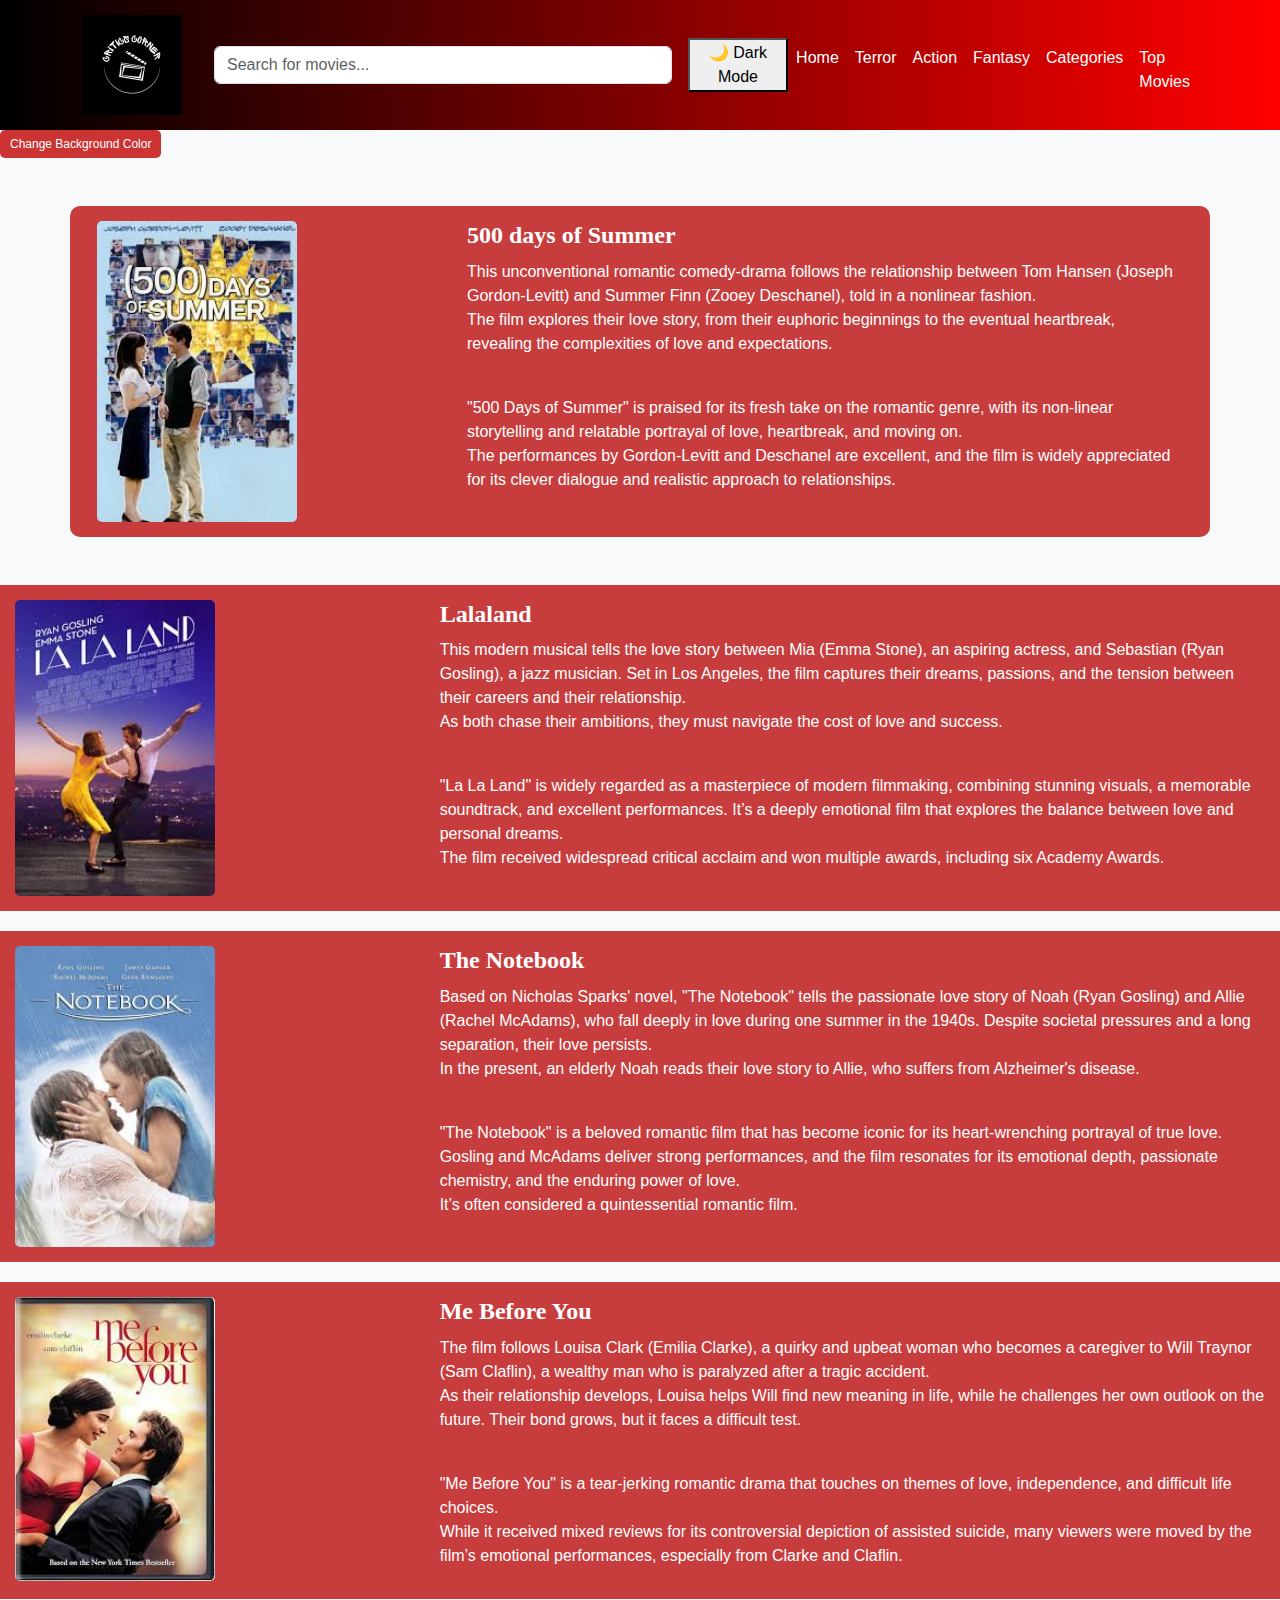
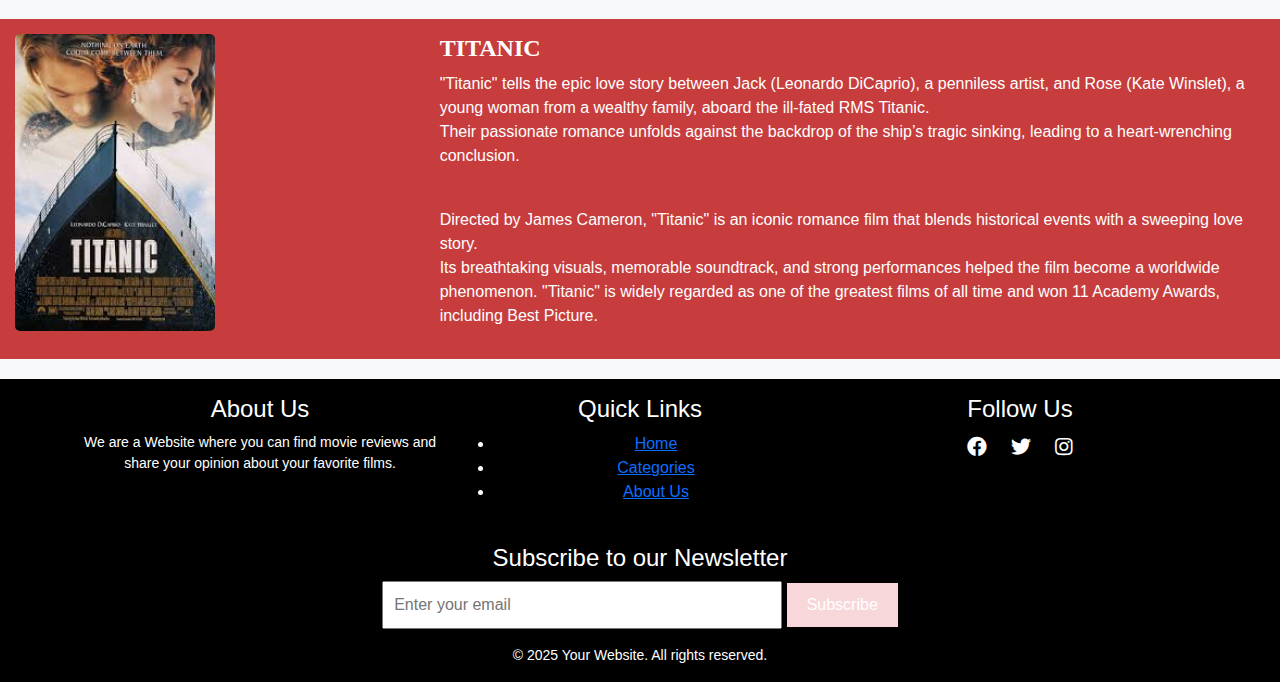
<file: Categories/Romantic.html>
<!DOCTYPE html>
<html lang="en">
<head>
    <head>
        <meta charset="UTF-8">
        <meta name="viewport" content="width=device-width, initial-scale=1.0">
        <title>Romantic</title>
        <link href="https://cdn.jsdelivr.net/npm/bootstrap@5.3.0/dist/css/bootstrap.min.css" rel="stylesheet">
    <link rel="stylesheet" href="../Styles/Styles.css">
    <link rel="stylesheet" href="https://cdnjs.cloudflare.com/ajax/libs/font-awesome/5.15.4/css/all.min.css">
    </head>
    
</head>
<body>
    <!-- Header -->
<header class="navbar navbar-expand-lg custom-header">
    <div class="container">
        <a class="navbar-brand" href="../Index.html">
            <img src="../Images/Logo.png" alt="Logo" class="logo">
        </a>
          <!-- Barra de búsqueda a la izquierda de los botones -->
          <div class="d-flex align-items-center ms-3 me-3 w-50">
            <input type="text" class="form-control w-100" placeholder="Search for movies..." id="searchInput">
        </div>
        <button id="darkModeToggle">🌙 Dark Mode</button>
        
        <button class="navbar-toggler" type="button" data-bs-toggle="collapse" data-bs-target="#navbarNav">
            <span class="navbar-toggler-icon"></span>
        </button>
        <div class="collapse navbar-collapse justify-content-end" id="navbarNav">
            <ul class="navbar-nav">
                <li class="nav-item"><a class="nav-link text-white" href="../Index.html">Home</a></li>
                <li class="nav-item"><a class="nav-link text-white" href="Categories.html">Terror</a></li>
                <li class="nav-item"><a class="nav-link text-white" href="Terror.html">Action</a></li>
                <li class="nav-item"><a class="nav-link text-white" href="Action.html">Fantasy</a></li>
                <li class="nav-item"><a class="nav-link text-white" href="Fantasy.html">Categories</a></li>
                <li class="nav-item"><a class="nav-link text-white" href="Top Movies.html">Top Movies</a></li>
            </ul>
        </div>
    </div>
</header>
<button id="change-background-btn">Change Background Color</button>
<script src="https://cdn.jsdelivr.net/npm/bootstrap@5.3.0/dist/js/bootstrap.bundle.min.js"></script>
<div class="container my-5">
    <div class="row movie-box">
        <div class="col-md-4">
            <img src="../Images/500 summer.jpg" alt="Movie 1">
        </div>
        <div class="col-md-8" >
            <h3>500 days of Summer</h3>
            <p>This unconventional romantic comedy-drama follows the relationship between Tom Hansen (Joseph Gordon-Levitt) and Summer Finn (Zooey Deschanel), told in a nonlinear fashion. 
                <br> The film explores their love story, from their euphoric beginnings to the eventual heartbreak, revealing the complexities of love and expectations.</p>
                <br><p>"500 Days of Summer" is praised for its fresh take on the romantic genre, with its non-linear storytelling and relatable portrayal of love, heartbreak, and moving on.
                     <br> The performances by Gordon-Levitt and Deschanel are excellent, and the film is widely appreciated for its clever dialogue and realistic approach to relationships.</p>

           
          </div>
        </div>
    </div>

    <div class="row movie-box">
        <div class="col-md-4">
            <img src="../Images/Lalaland.jpg" alt="Movie 2">
        </div>
        <div class="col-md-8" >
            <h3>Lalaland</h3>
            <p>This modern musical tells the love story between Mia (Emma Stone), an aspiring actress, and Sebastian (Ryan Gosling), a jazz musician. Set in Los Angeles, the film captures their dreams, passions, and the tension between their careers and their relationship.
                 <br> As both chase their ambitions, they must navigate the cost of love and success.</p>
                 <br><p> "La La Land" is widely regarded as a masterpiece of modern filmmaking, combining stunning visuals, a memorable soundtrack, and excellent performances. It’s a deeply emotional film that explores the balance between love and personal dreams. 
                    <br> The film received widespread critical acclaim and won multiple awards, including six Academy Awards.</p>
           
          </div>
        </div>
    </div>

    <div class="row movie-box">
        <div class="col-md-4">
            <img src="../Images/The notebook.jpg" alt="Movie 3">
        </div>
        <div class="col-md-8" >
            <h3>The Notebook</h3>
            <p>Based on Nicholas Sparks' novel, "The Notebook" tells the passionate love story of Noah (Ryan Gosling) and Allie (Rachel McAdams), who fall deeply in love during one summer in the 1940s. Despite societal pressures and a long separation, their love persists.
                 <br> In the present, an elderly Noah reads their love story to Allie, who suffers from Alzheimer's disease.</p>
                 <br><p>"The Notebook" is a beloved romantic film that has become iconic for its heart-wrenching portrayal of true love. 
                    <br>Gosling and McAdams deliver strong performances, and the film resonates for its emotional depth, passionate chemistry, and the enduring power of love.
                     <br> It’s often considered a quintessential romantic film.</p>
           
                </div>
        </div>
    </div>

    <div class="row movie-box">
        <div class="col-md-4">
            <img src="../Images/Me before you.jpg" alt="Movie 4">
        </div>
        <div class="col-md-8" >
            <h3>Me Before You</h3>
            <p> The film follows Louisa Clark (Emilia Clarke), a quirky and upbeat woman who becomes a caregiver to Will Traynor (Sam Claflin), a wealthy man who is paralyzed after a tragic accident. 
                <br>As their relationship develops, Louisa helps Will find new meaning in life, while he challenges her own outlook on the future. Their bond grows, but it faces a difficult test.</p>
                <br><p>"Me Before You" is a tear-jerking romantic drama that touches on themes of love, independence, and difficult life choices. 
                    <br>While it received mixed reviews for its controversial depiction of assisted suicide, many viewers were moved by the film’s emotional performances, especially from Clarke and Claflin.</p>
          
                </div>
        </div>
    </div>

    <div class="row movie-box">
        <div class="col-md-4">
            <img src="../Images/Titanic.jpg" alt="Movie 5">
        </div>
        <div class="col-md-8" >
            <h3>TITANIC</h3>
            <p>"Titanic" tells the epic love story between Jack (Leonardo DiCaprio), a penniless artist, and Rose (Kate Winslet), a young woman from a wealthy family, aboard the ill-fated RMS Titanic. 
                <br>Their passionate romance unfolds against the backdrop of the ship’s tragic sinking, leading to a heart-wrenching conclusion.</p>
                <br><p>Directed by James Cameron, "Titanic" is an iconic romance film that blends historical events with a sweeping love story.
                     <br> Its breathtaking visuals, memorable soundtrack, and strong performances helped the film become a worldwide phenomenon. "Titanic" is widely regarded as one of the greatest films of all time and won 11 Academy Awards, including Best Picture.</p>
           
                </div>
        </div>
    </div>
</div>
<!-- Footer -->
<footer class="custom-footer text-center py-3">
    <div class="container">
        <!-- Fila de tres columnas para mejor organización -->
        <div class="row">
            <!-- Sección sobre Nosotros -->
            <div class="col-md-4">
                <h4>About Us</h4>
                <p>We are a Website where you can find movie reviews and share your opinion about your favorite films.</p>
            </div>
            <!-- Enlaces rápidos -->
            <div class="col-md-4">
                <h4>Quick Links</h4>
                <ul>
                    <li><a href="../Index.html">Home</a></li>
                    <li><a href="Categories.html">Categories</a></li>
                    <li><a href="../Principal pages/About Us.html">About Us</a></li>
                </ul>
            </div>
            <!-- Sección de Redes Sociales -->
            <div class="col-md-4">
                <h4>Follow Us</h4>
                <div class="social-icons">
                    <a href="https://www.facebook.com" target="_blank"><i class="fab fa-facebook"></i></a>
                    <a href="https://www.twitter.com" target="_blank"><i class="fab fa-twitter"></i></a>
                    <a href="https://www.instagram.com" target="_blank"><i class="fab fa-instagram"></i></a>
                </div>
            </div>
        </div>

        <!-- Suscripción al boletín -->
        <div class="newsletter mt-4">
            <h4>Subscribe to our Newsletter</h4>
            <form action="#">
                <input type="email" placeholder="Enter your email" class="newsletter-input" required>
                <button type="submit" class="newsletter-button">Subscribe</button>
            </form>
        </div>

        <!-- Aviso de derechos reservados -->
        <p class="text-white mt-3">© 2025 Your Website. All rights reserved.</p>
    </div>
</footer>

<script src="../Script.js"></script>
</body>
</html>
</file>
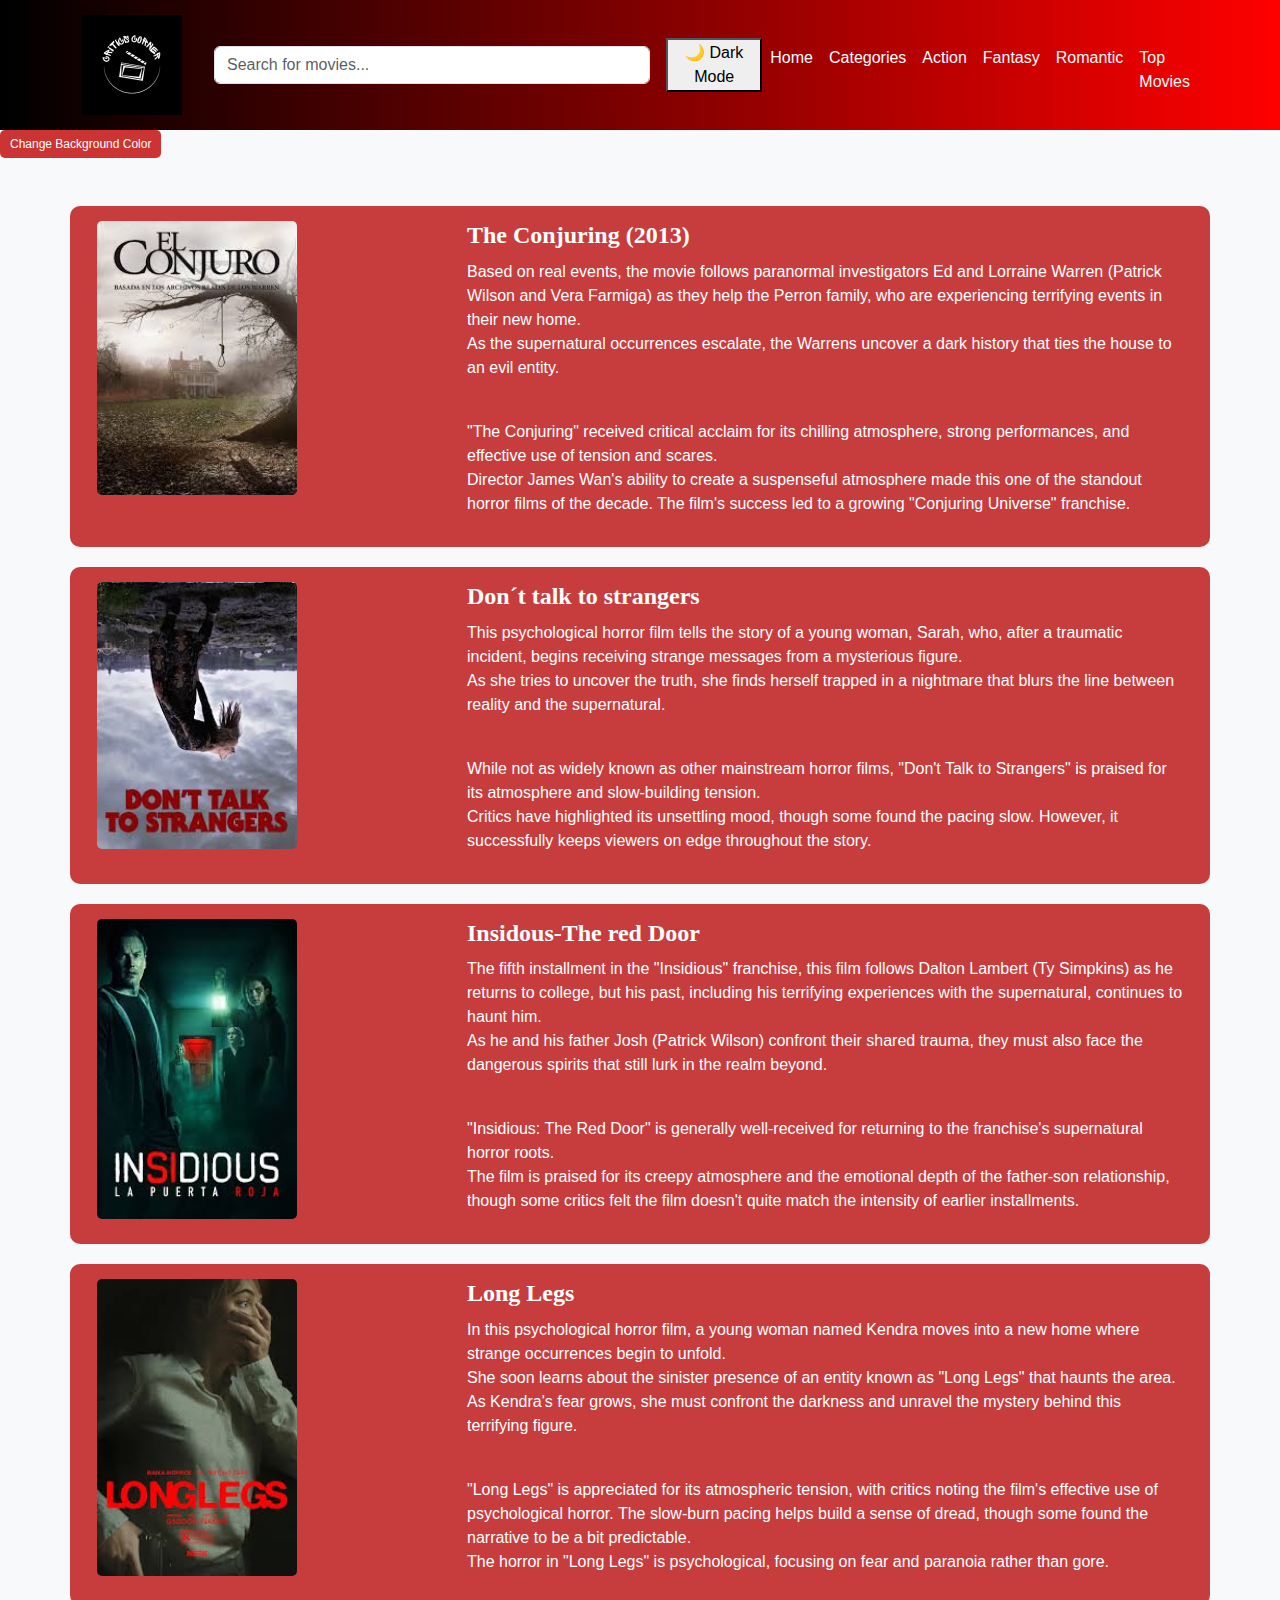
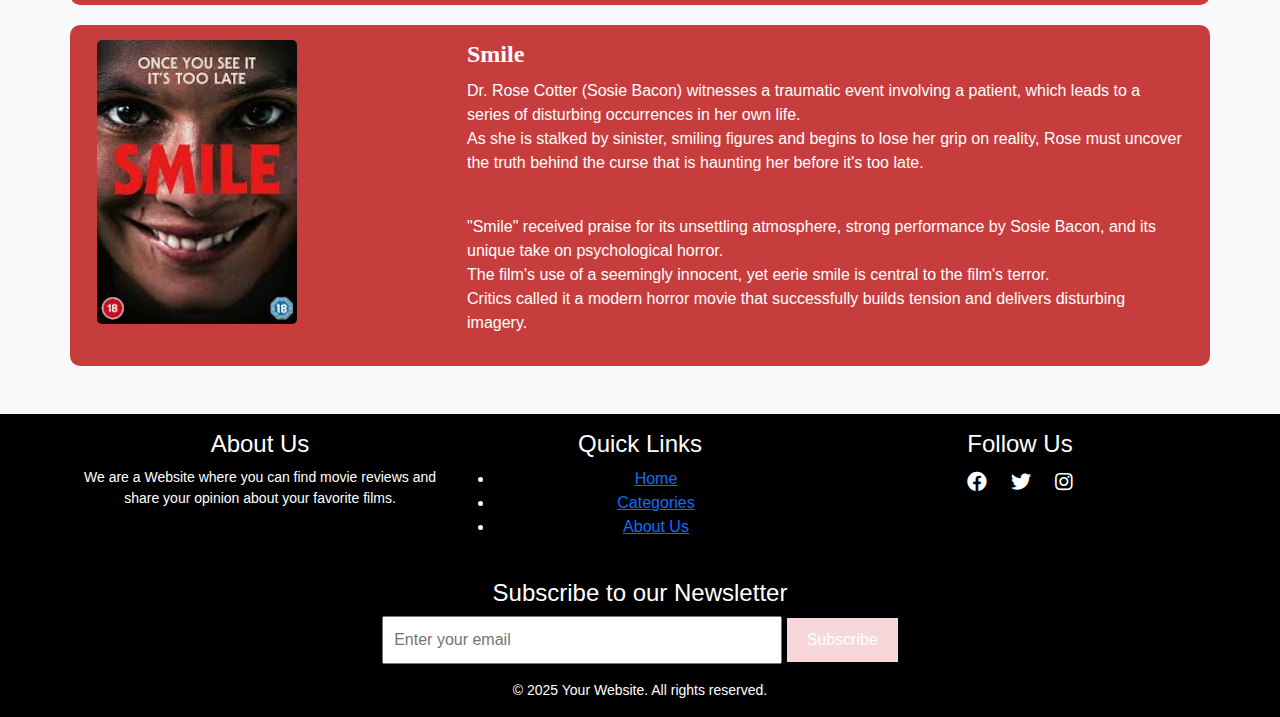
<file: Categories/Terror.html>
<!DOCTYPE html>
<html lang="en">
<head>
    <head>
        <meta charset="UTF-8">
        <meta name="viewport" content="width=device-width, initial-scale=1.0">
        <title>Terror</title>
        <link href="https://cdn.jsdelivr.net/npm/bootstrap@5.3.0/dist/css/bootstrap.min.css" rel="stylesheet">
        <link rel="stylesheet" href="../Styles/Styles.css">
        <link rel="stylesheet" href="https://cdnjs.cloudflare.com/ajax/libs/font-awesome/5.15.4/css/all.min.css">
    </head>
    
</head>
<body>
    <!-- Header -->
<header class="navbar navbar-expand-lg custom-header">
    <div class="container">
        <a class="navbar-brand" href="../Index.html">
            <img src="../Images/Logo.png" alt="Logo" class="logo">
        </a>
       
         <!-- Barra de búsqueda a la izquierda de los botones -->
         <div class="d-flex align-items-center ms-3 me-3 w-50">
            <input type="text" class="form-control w-100" placeholder="Search for movies..." id="searchInput">
        </div>
        <button id="darkModeToggle">🌙 Dark Mode</button>
        
        <button class="navbar-toggler" type="button" data-bs-toggle="collapse" data-bs-target="#navbarNav">
            <span class="navbar-toggler-icon"></span>
        </button>
        <div class="collapse navbar-collapse justify-content-end" id="navbarNav">
            <ul class="navbar-nav">
                <li class="nav-item"><a class="nav-link text-white" href="../Index.html">Home</a></li>
                <li class="nav-item"><a class="nav-link text-white" href="Categories.html">Categories</a></li>
                <li class="nav-item"><a class="nav-link text-white" href="Action.html">Action</a></li>
                <li class="nav-item"><a class="nav-link text-white" href="Fantasy.html">Fantasy</a></li>
                <li class="nav-item"><a class="nav-link text-white" href="Romantic.html">Romantic</a></li>
                <li class="nav-item"><a class="nav-link text-white" href="Top Movies.html">Top Movies</a></li>
            </ul>
        </div>
    </div>
</header>
<button id="change-background-btn">Change Background Color</button>
<script src="https://cdn.jsdelivr.net/npm/bootstrap@5.3.0/dist/js/bootstrap.bundle.min.js"></script>
<div class="container my-5">
    <div class="row movie-box">
        <div class="col-md-4">
            <img src="../Images/conjuro.jpg" alt="Movie 1">
        </div>
        <div class="col-md-8">
            <h3>The Conjuring (2013)</h3>
            <p>Based on real events, the movie follows paranormal investigators Ed and Lorraine Warren (Patrick Wilson and Vera Farmiga) as they help the Perron family, who are experiencing terrifying events in their new home.
                 <br> As the supernatural occurrences escalate, the Warrens uncover a dark history that ties the house to an evil entity.</p> 
                 <br><p>"The Conjuring" received critical acclaim for its chilling atmosphere, strong performances, and effective use of tension and scares. 
                    <br>Director James Wan's ability to create a suspenseful atmosphere made this one of the standout horror films of the decade. The film's success led to a growing "Conjuring Universe" franchise.</p>
        </div>
    </div>

    <div class="row movie-box">
        <div class="col-md-4">
            <img src="../Images/Dont.....jpg" alt="Movie 2">
        </div>
        <div class="col-md-8">
            <h3>Don´t talk to strangers</h3>
            <p>This psychological horror film tells the story of a young woman, Sarah, who, after a traumatic incident, begins receiving strange messages from a mysterious figure.
                 <br> As she tries to uncover the truth, she finds herself trapped in a nightmare that blurs the line between reality and the supernatural.</p>
                 <br><p>While not as widely known as other mainstream horror films, "Don't Talk to Strangers" is praised for its atmosphere and slow-building tension. 
                     <br>Critics have highlighted its unsettling mood, though some found the pacing slow. However, it successfully keeps viewers on edge throughout the story.</p>
        </div>
    </div>

    <div class="row movie-box">
        <div class="col-md-4">
            <img src="../Images/Insidous.jpg" alt="Movie 3">
        </div>
        <div class="col-md-8">
            <h3>Insidous-The red Door</h3>
            <p> The fifth installment in the "Insidious" franchise, this film follows Dalton Lambert (Ty Simpkins) as he returns to college, but his past, including his terrifying experiences with the supernatural, continues to haunt him.
                 <br> As he and his father Josh (Patrick Wilson) confront their shared trauma, they must also face the dangerous spirits that still lurk in the realm beyond.</p> 
                 <br><p>"Insidious: The Red Door" is generally well-received for returning to the franchise's supernatural horror roots.
                     <br> The film is praised for its creepy atmosphere and the emotional depth of the father-son relationship, though some critics felt the film doesn't quite match the intensity of earlier installments.</p>
        </div>
    </div>

    <div class="row movie-box">
        <div class="col-md-4">
            <img src="../Images/Long Legs.jpg" alt="Movie 4">
        </div>
        <div class="col-md-8">
            <h3>Long Legs</h3>
            <p> In this psychological horror film, a young woman named Kendra moves into a new home where strange occurrences begin to unfold. 
                <br>She soon learns about the sinister presence of an entity known as "Long Legs" that haunts the area. 
                <br>As Kendra's fear grows, she must confront the darkness and unravel the mystery behind this terrifying figure.</p>
                <br><p>"Long Legs" is appreciated for its atmospheric tension, with critics noting the film's effective use of psychological horror. The slow-burn pacing helps build a sense of dread, though some found the narrative to be a bit predictable.
                     <br> The horror in "Long Legs" is psychological, focusing on fear and paranoia rather than gore.</p>
        </div>
    </div>

    <div class="row movie-box">
        <div class="col-md-4">
            <img src="../Images/Smile.jpg" alt="Movie 5">
        </div>
        <div class="col-md-8">
            <h3>Smile</h3>
            <p> Dr. Rose Cotter (Sosie Bacon) witnesses a traumatic event involving a patient, which leads to a series of disturbing occurrences in her own life.
                 <br> As she is stalked by sinister, smiling figures and begins to lose her grip on reality, Rose must uncover the truth behind the curse that is haunting her before it's too late.</p> 
                 <br><p>"Smile" received praise for its unsettling atmosphere, strong performance by Sosie Bacon, and its unique take on psychological horror. 
                     <br>The film's use of a seemingly innocent, yet eerie smile is central to the film's terror.
                     <br> Critics called it a modern horror movie that successfully builds tension and delivers disturbing imagery.</p>
        </div>
    </div>
</div>
<!-- Footer -->
<footer class="custom-footer text-center py-3">
    <div class="container">
        <!-- Fila de tres columnas para mejor organización -->
        <div class="row">
            <!-- Sección sobre Nosotros -->
            <div class="col-md-4">
                <h4>About Us</h4>
                <p>We are a Website where you can find movie reviews and share your opinion about your favorite films.</p>
            </div>
            <!-- Enlaces rápidos -->
            <div class="col-md-4">
                <h4>Quick Links</h4>
                <ul>
                    <li><a href="../Index.html">Home</a></li>
                    <li><a href="Categories.html">Categories</a></li>
                    <li><a href="../Principal pages/About Us.html">About Us</a></li>
                </ul>
            </div>
            <!-- Sección de Redes Sociales -->
            <div class="col-md-4">
                <h4>Follow Us</h4>
                <div class="social-icons">
                    <a href="https://www.facebook.com" target="_blank"><i class="fab fa-facebook"></i></a>
                    <a href="https://www.twitter.com" target="_blank"><i class="fab fa-twitter"></i></a>
                    <a href="https://www.instagram.com" target="_blank"><i class="fab fa-instagram"></i></a>
                </div>
            </div>
        </div>

        <!-- Suscripción al boletín -->
        <div class="newsletter mt-4">
            <h4>Subscribe to our Newsletter</h4>
            <form action="#">
                <input type="email" placeholder="Enter your email" class="newsletter-input" required>
                <button type="submit" class="newsletter-button">Subscribe</button>
            </form>
        </div>

        <!-- Aviso de derechos reservados -->
        <p class="text-white mt-3">© 2025 Your Website. All rights reserved.</p>
    </div>
</footer>

<script src="../Script.js"></script>
</body>
</html>
</file>
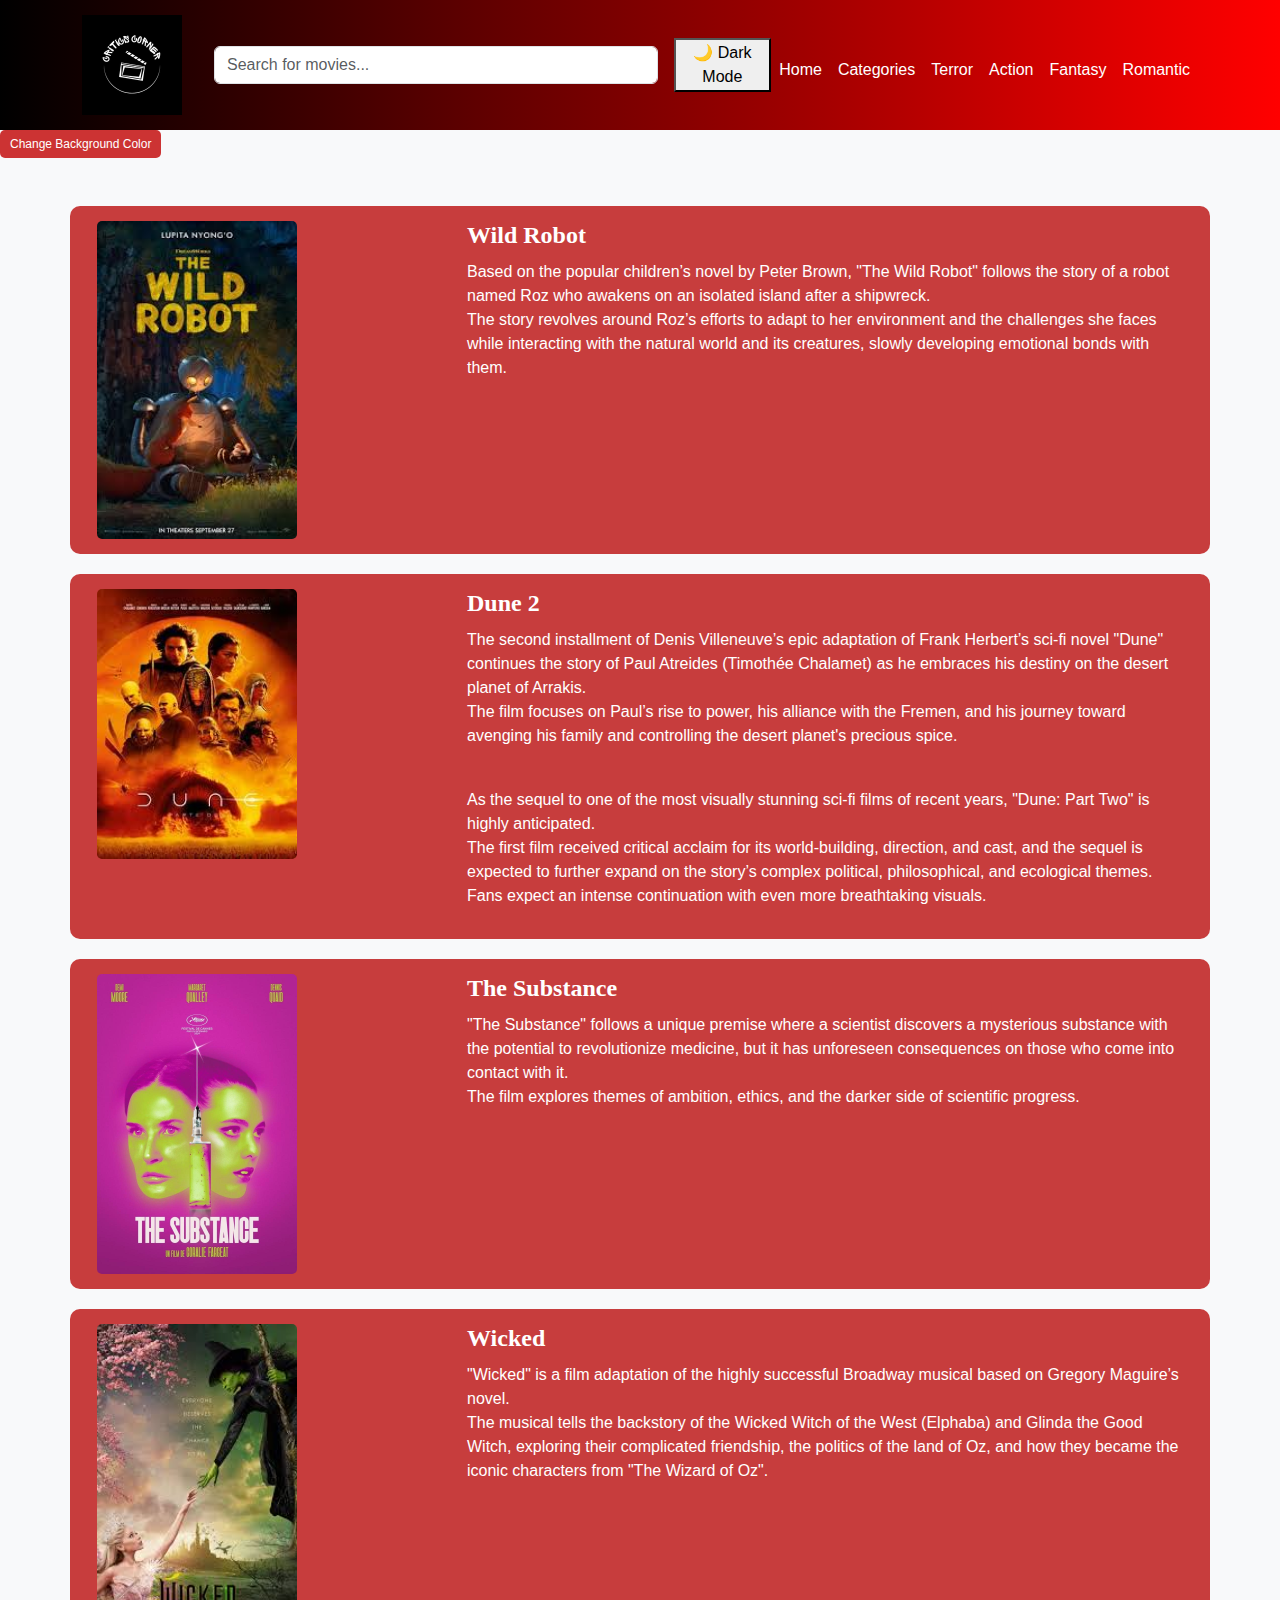
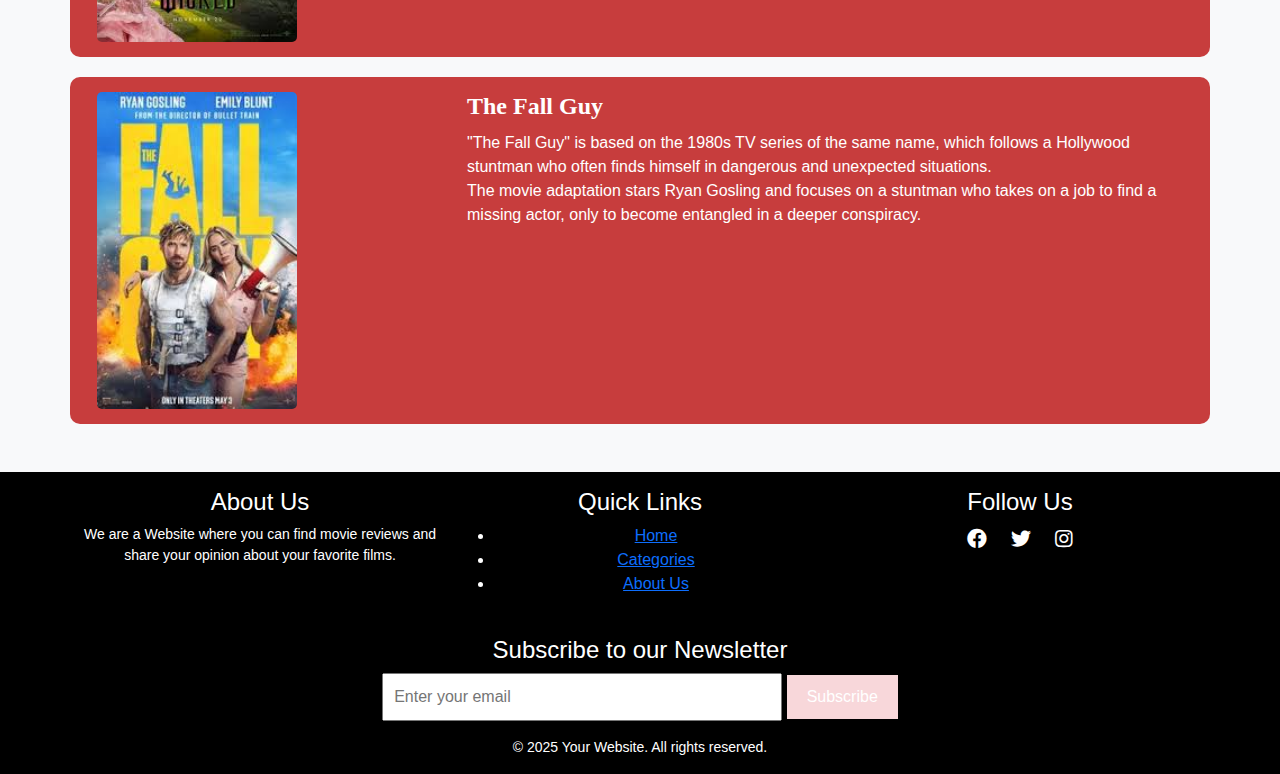
<file: Categories/Top Movies.html>
<!DOCTYPE html>
<html lang="en">
<head>
    <head>
        <meta charset="UTF-8">
        <meta name="viewport" content="width=device-width, initial-scale=1.0">
        <title>Top Movies</title>
        <link href="https://cdn.jsdelivr.net/npm/bootstrap@5.3.0/dist/css/bootstrap.min.css" rel="stylesheet">
        <link rel="stylesheet" href="../Styles/Styles.css">
        <link rel="stylesheet" href="https://cdnjs.cloudflare.com/ajax/libs/font-awesome/5.15.4/css/all.min.css">
    </head>
    
</head>
<body>
    <!-- Header -->
<header class="navbar navbar-expand-lg custom-header">
    <div class="container">
        <a class="navbar-brand" href="../Index.html">
            <img src="../Images/Logo.png" alt="Logo" class="logo">
        </a>
         <!-- Barra de búsqueda a la izquierda de los botones -->
         <div class="d-flex align-items-center ms-3 me-3 w-50">
            <input type="text" class="form-control w-100" placeholder="Search for movies..." id="searchInput">
        </div>
        <button id="darkModeToggle">🌙 Dark Mode</button>
        
        <button class="navbar-toggler" type="button" data-bs-toggle="collapse" data-bs-target="#navbarNav">
            <span class="navbar-toggler-icon"></span>
        </button>
        <div class="collapse navbar-collapse justify-content-end" id="navbarNav">
            <ul class="navbar-nav">
                <li class="nav-item"><a class="nav-link text-white" href="../Index.html">Home</a></li>
                <li class="nav-item"><a class="nav-link text-white" href="Categories.html">Categories</a></li>
                <li class="nav-item"><a class="nav-link text-white" href="Terror.html">Terror</a></li>
                <li class="nav-item"><a class="nav-link text-white" href="Action.html">Action</a></li>
                <li class="nav-item"><a class="nav-link text-white" href="Fantasy.html">Fantasy</a></li>
                <li class="nav-item"><a class="nav-link text-white" href="Romantic.html">Romantic</a></li>
            </ul>
        </div>
    </div>
</header>
<button id="change-background-btn">Change Background Color</button>
<script src="https://cdn.jsdelivr.net/npm/bootstrap@5.3.0/dist/js/bootstrap.bundle.min.js"></script>
<div class="container my-5">
    <div class="row movie-box">
        <div class="col-md-4">
            <img src="../Images/Wild robot.jpg" alt="Movie 1">
        </div>
        <div class="col-md-8">
            <h3>Wild Robot</h3>
            <p>Based on the popular children’s novel by Peter Brown, "The Wild Robot" follows the story of a robot named Roz who awakens on an isolated island after a shipwreck. 
                <br> The story revolves around Roz’s efforts to adapt to her environment and the challenges she faces while interacting with the natural world and its creatures, slowly developing emotional bonds with them.</p>
                <br><p></p>
        </div>
    </div>

    <div class="row movie-box">
        <div class="col-md-4">
            <img src="../Images/Dune 2.jpg" alt="Movie 2">
        </div>
        <div class="col-md-8">
            <h3>Dune 2</h3>
            <p>The second installment of Denis Villeneuve’s epic adaptation of Frank Herbert’s sci-fi novel "Dune" continues the story of Paul Atreides (Timothée Chalamet) as he embraces his destiny on the desert planet of Arrakis. 
                <br> The film focuses on Paul’s rise to power, his alliance with the Fremen, and his journey toward avenging his family and controlling the desert planet's precious spice.</p>
                <br><p>As the sequel to one of the most visually stunning sci-fi films of recent years, "Dune: Part Two" is highly anticipated. 
                    <br>The first film received critical acclaim for its world-building, direction, and cast, and the sequel is expected to further expand on the story’s complex political, philosophical, and ecological themes.
                     <br> Fans expect an intense continuation with even more breathtaking visuals.</p>
        </div>
    </div>

    <div class="row movie-box">
        <div class="col-md-4">
            <img src="../Images/The substance.jpg" alt="Movie 3">
        </div>
        <div class="col-md-8">
            <h3>The Substance</h3>
            <p> "The Substance" follows a unique premise where a scientist discovers a mysterious substance with the potential to revolutionize medicine, but it has unforeseen consequences on those who come into contact with it.
                 <br> The film explores themes of ambition, ethics, and the darker side of scientific progress.
 </p> <br><p></p>
        </div>
    </div>

    <div class="row movie-box">
        <div class="col-md-4">
            <img src="../Images/wicked.jpg" alt="Movie 4">
        </div>
        <div class="col-md-8">
            <h3>Wicked</h3>
            <p> "Wicked" is a film adaptation of the highly successful Broadway musical based on Gregory Maguire’s novel.
                 <br> The musical tells the backstory of the Wicked Witch of the West (Elphaba) and Glinda the Good Witch, exploring their complicated friendship, the politics of the land of Oz, and how they became the iconic characters from "The Wizard of Oz".</p>
                 <br><p></p>
        </div>
    </div>

    <div class="row movie-box">
        <div class="col-md-4">
            <img src="../Images/The  Fall Guy.jpg" alt="Movie 5">
        </div>
        <div class="col-md-8">
            <h3>The Fall Guy</h3>
            <p>"The Fall Guy" is based on the 1980s TV series of the same name, which follows a Hollywood stuntman who often finds himself in dangerous and unexpected situations. 
                <br>The movie adaptation stars Ryan Gosling and focuses on a stuntman who takes on a job to find a missing actor, only to become entangled in a deeper conspiracy.</p>
        </div>
    </div>
</div>
<!-- Footer -->
<footer class="custom-footer text-center py-3">
    <div class="container">
        <!-- Fila de tres columnas para mejor organización -->
        <div class="row">
            <!-- Sección sobre Nosotros -->
            <div class="col-md-4">
                <h4>About Us</h4>
                <p>We are a Website where you can find movie reviews and share your opinion about your favorite films.</p>
            </div>
            <!-- Enlaces rápidos -->
            <div class="col-md-4">
                <h4>Quick Links</h4>
                <ul>
                    <li><a href="../Index.html">Home</a></li>
                    <li><a href="Categories.html">Categories</a></li>
                    <li><a href="../Principal pages/About Us.html">About Us</a></li>
                </ul>
            </div>
            <!-- Sección de Redes Sociales -->
            <div class="col-md-4">
                <h4>Follow Us</h4>
                <div class="social-icons">
                    <a href="https://www.facebook.com" target="_blank"><i class="fab fa-facebook"></i></a>
                    <a href="https://www.twitter.com" target="_blank"><i class="fab fa-twitter"></i></a>
                    <a href="https://www.instagram.com" target="_blank"><i class="fab fa-instagram"></i></a>
                </div>
            </div>
        </div>

        <!-- Suscripción al boletín -->
        <div class="newsletter mt-4">
            <h4>Subscribe to our Newsletter</h4>
            <form action="#">
                <input type="email" placeholder="Enter your email" class="newsletter-input" required>
                <button type="submit" class="newsletter-button">Subscribe</button>
            </form>
        </div>

        <!-- Aviso de derechos reservados -->
        <p class="text-white mt-3">© 2025 Your Website. All rights reserved.</p>
    </div>
</footer>

<script src="../Script.js"></script>
</body>
</html>
</file>
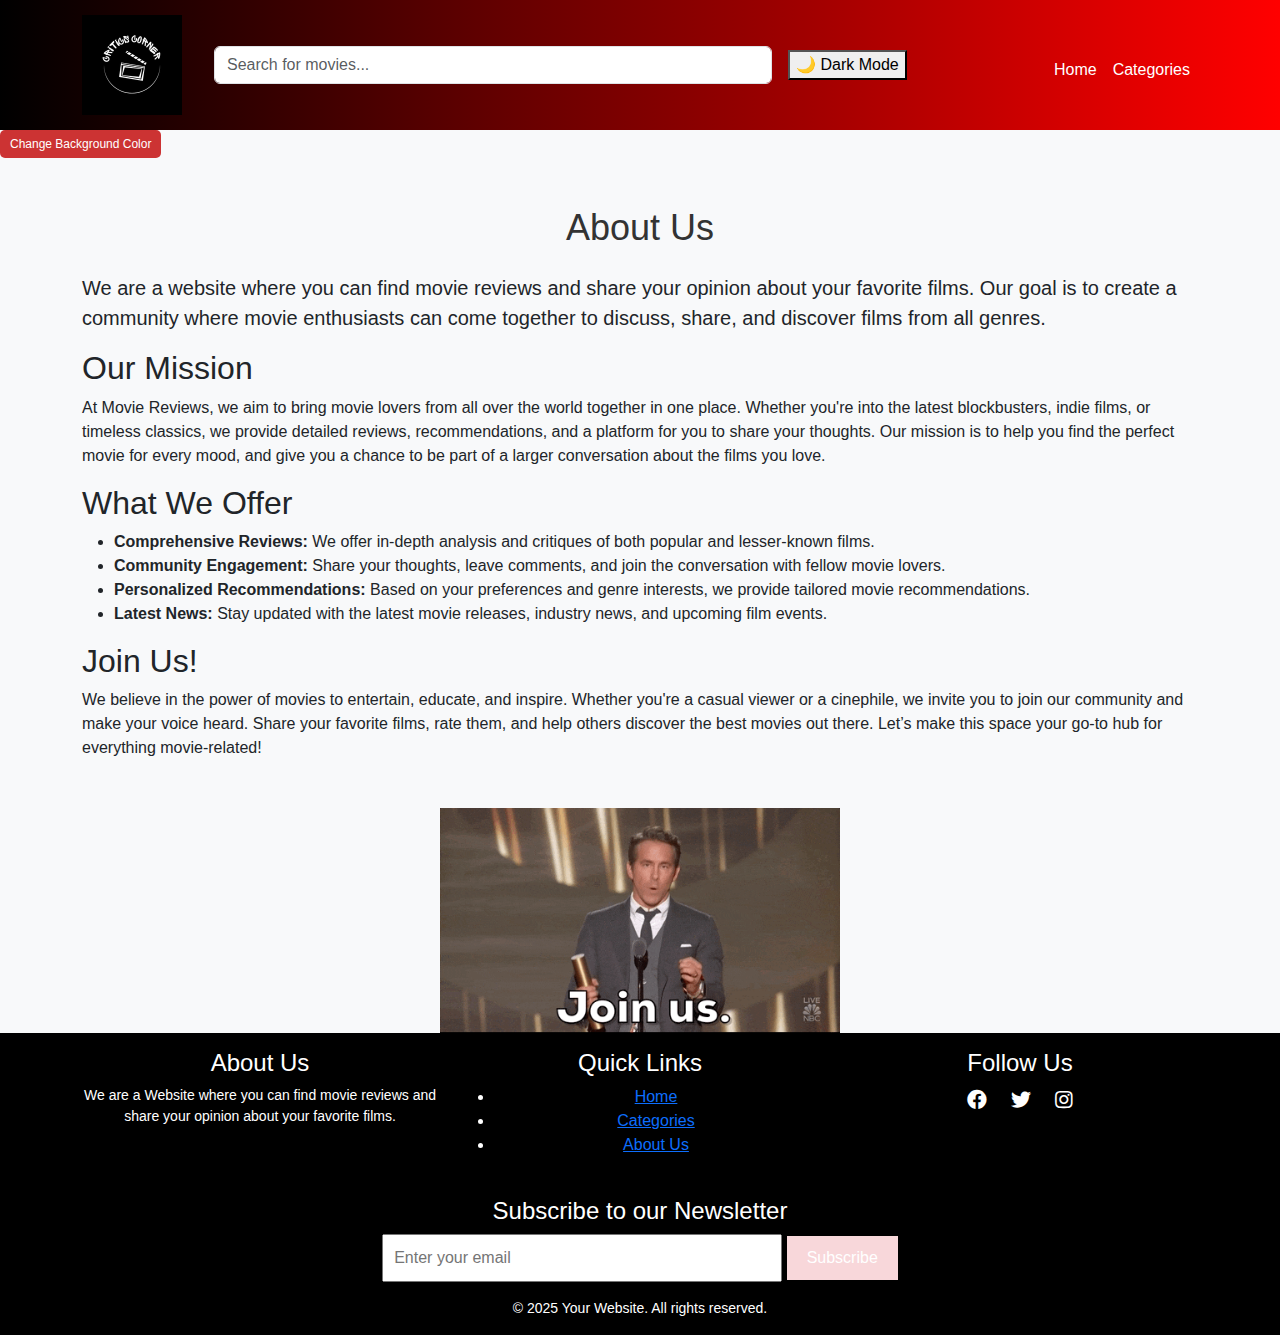
<file: Principal Pages/About Us.html>
<!DOCTYPE html>
<html lang="en">
<head>
    <head>
        <meta charset="UTF-8">
        <meta name="viewport" content="width=device-width, initial-scale=1.0">
        <title>About Us</title>
        <link href="https://cdn.jsdelivr.net/npm/bootstrap@5.3.0/dist/css/bootstrap.min.css" rel="stylesheet">
    <link rel="stylesheet" href="../Styles/Styles.css">
    <link rel="stylesheet" href="https://cdnjs.cloudflare.com/ajax/libs/font-awesome/5.15.4/css/all.min.css">
    </head>
    
</head>
<body>
    <!-- Header -->
<header class="navbar navbar-expand-lg custom-header">
    <div class="container">
        <a class="navbar-brand" href="../Index.html">
            <img src="../Images/Logo.png" alt="Logo" class="logo">
        </a>
        <div class="d-flex align-items-center ms-3 me-3 w-50">
            <input type="text" class="form-control w-100" placeholder="Search for movies..." id="searchInput">
        </div>
        <button id="darkModeToggle">🌙 Dark Mode</button>

        
        <button class="navbar-toggler" type="button" data-bs-toggle="collapse" data-bs-target="#navbarNav">
            <span class="navbar-toggler-icon"></span>
        </button>
        <div class="collapse navbar-collapse justify-content-end" id="navbarNav">
            <ul class="navbar-nav">
                <li class="nav-item"><a class="nav-link text-white" href="../Index.html">Home</a></li>
                <li class="nav-item"><a class="nav-link text-white" href="../Categories/Categories.html">Categories</a></li>
                
            </ul>
        </div>
    </div>

</header>
<button id="change-background-btn">Change Background Color</button>
<div class="container my-5">
    <h1 class="text-center mb-4">About Us</h1>
    <p class="lead">We are a website where you can find movie reviews and share your opinion about your favorite films. Our goal is to create a community where movie enthusiasts can come together to discuss, share, and discover films from all genres.</p>

    <h2>Our Mission</h2>
    <p>At Movie Reviews, we aim to bring movie lovers from all over the world together in one place. Whether you're into the latest blockbusters, indie films, or timeless classics, we provide detailed reviews, recommendations, and a platform for you to share your thoughts. Our mission is to help you find the perfect movie for every mood, and give you a chance to be part of a larger conversation about the films you love.</p>

    <h2>What We Offer</h2>
    <ul>
        <li><strong>Comprehensive Reviews:</strong> We offer in-depth analysis and critiques of both popular and lesser-known films.</li>
        <li><strong>Community Engagement:</strong> Share your thoughts, leave comments, and join the conversation with fellow movie lovers.</li>
        <li><strong>Personalized Recommendations:</strong> Based on your preferences and genre interests, we provide tailored movie recommendations.</li>
        <li><strong>Latest News:</strong> Stay updated with the latest movie releases, industry news, and upcoming film events.</li>
    </ul>

    <h2>Join Us!</h2>
    <p>We believe in the power of movies to entertain, educate, and inspire. Whether you're a casual viewer or a cinephile, we invite you to join our community and make your voice heard. Share your favorite films, rate them, and help others discover the best movies out there. Let’s make this space your go-to hub for everything movie-related!</p>
</div>
<div class="gif-container">
    <img src="../Images/giphy.gif" alt="Funny Movie GIF" class="about-us-gif">
</div>
 <!-- Footer -->
 <footer class="custom-footer text-center py-3">
    <div class="container">
        <!-- Fila de tres columnas para mejor organización -->
        <div class="row">
            <!-- Sección sobre Nosotros -->
            <div class="col-md-4">
                <h4>About Us</h4>
                <p>We are a Website where you can find movie reviews and share your opinion about your favorite films.</p>
            </div>
            <!-- Enlaces rápidos -->
            <div class="col-md-4">
                <h4>Quick Links</h4>
                <ul>
                    <li><a href="../Index.html">Home</a></li>
                    <li><a href="../Categories/Categories.html">Categories</a></li>
                    <li><a href="About Us.html">About Us</a></li>
                </ul>
            </div>
            <!-- Sección de Redes Sociales -->
            <div class="col-md-4">
                <h4>Follow Us</h4>
                <div class="social-icons">
                    <a href="https://www.facebook.com" target="_blank"><i class="fab fa-facebook"></i></a>
                    <a href="https://www.twitter.com" target="_blank"><i class="fab fa-twitter"></i></a>
                    <a href="https://www.instagram.com" target="_blank"><i class="fab fa-instagram"></i></a>
                </div>
            </div>
        </div>

        <!-- Suscripción al boletín -->
        <div class="newsletter mt-4">
            <h4>Subscribe to our Newsletter</h4>
            <form action="#">
                <input type="email" placeholder="Enter your email" class="newsletter-input" required>
                <button type="submit" class="newsletter-button">Subscribe</button>
            </form>
        </div>

        <!-- Aviso de derechos reservados -->
        <p class="text-white mt-3">© 2025 Your Website. All rights reserved.</p>
    </div>
</footer>

<script src="https://cdn.jsdelivr.net/npm/bootstrap@5.3.0/dist/js/bootstrap.bundle.min.js"></script>
<script src="../Script.js"></script>
</body>
</html>
</file>
<file: Styles/Styles.css>
.custom-header {
    background: linear-gradient(to right, black, red);
    padding: 10px 0;
}

.custom-footer {
    background: black;
    color: white; /* Ensures all text is white */
}

.navbar-toggler {
    border: none;
}

.navbar-toggler:focus {
    box-shadow: none;
}

.logo {
    height: 100px;
    width: auto;
}


/* Estilos para las imágenes entre el header y footer */
.full-width-image {
    width: 100%;
    height: auto;
    display: block;
}

/* Asegura que los enlaces dentro del footer también sean blancos */
.custom-footer h2, .custom-footer p {
    color: white;
}

/* Cambiar el icono del menú hamburguesa a blanco */
.navbar-toggler-icon {
    filter: invert(1); /* Inverts the colors, making it white */
}



.carousel-inner img {
    width: 100%;
    max-width: 500px; /* Evita que las imágenes sean demasiado grandes */
    height: auto;
    object-fit: cover;
    margin: 0 auto;
}





/* Estilo de los controles de los carouseles */
.carousel-control-prev-icon, .carousel-control-next-icon {
    background-color: black;  /* Hace visibles los iconos de los controles */
}

/* Asegura que los botones estén por encima de las imágenes */
.carousel-control-prev, .carousel-control-next {
    z-index: 1;
}

/* Añadir espacio superior a los carouseles para mayor separación */

.carousel {
    margin-top: 20px; /* Reduce el espacio superior */
    max-width: 300px; /* Hace que el carrusel sea más estrecho */
    margin-left: auto;
    margin-right: auto;
    padding: 8px; /* Menos espacio alrededor */
   
        margin-top: 15px; /* Reduce el margen superior */
       
    
    
}






/* Estilo para las imágenes de los items del carrusel */
.carousel-item img {
    transition: transform 0.5s ease;
}

/* En hover, las imágenes se agrandan ligeramente */
.carousel-item img:hover {
    transform: scale(1.05); /* Zoom ligero al pasar el ratón */
}

.search-bar {
    margin-top: 30px;
    margin-bottom: 30px;
}

.search-bar .form-control {
    border-radius: 50px;
    padding: 15px;
    font-size: 18px;
    width: 80%;
    max-width: 600px;
    margin: 0 auto;
}

.search-bar .form-control {
    border-radius: 50px;
    padding: 15px;
    font-size: 18px;
    width: 100%; /* Ajusta el tamaño al contenedor */
}

.navbar-nav {
    margin-top: 10px;  /* Espaciado entre la barra de búsqueda y los enlaces de navegación */
}


.carousel-control-prev-icon, .carousel-control-next-icon {
    background-color: rgba(0, 0, 0, 0.5);
    border-radius: 50%;
}
.carousel-control-prev-icon, .carousel-control-next-icon {
    transition: transform 0.3s ease;
}

.carousel-control-prev-icon:hover, .carousel-control-next-icon:hover {
    transform: scale(1.2); /* Hace que los botones de navegación crezcan al hacer hover */
}

/* Estilos para las redes sociales en el footer */
.social-icons a {
    margin: 0 10px;
    font-size: 20px;
    color: white;
    text-decoration: none;
}

.social-icons a:hover {
    color: #f8d7da; /* Puedes cambiarlo por el color que desees */
}

/* Estilos para el formulario de suscripción */
.newsletter {
    margin-top: 20px;
    text-align: center;
}

.newsletter-input {
    padding: 10px;
    width: 80%;
    max-width: 400px;
}

.newsletter-button {
    padding: 10px 20px;
    background-color: #f8d7da;
    color: white;
    border: none;
    cursor: pointer;
}

.newsletter-button:hover {
    background-color: #e0b0b0;
}

/* Estilos responsivos para el footer */
@media (max-width: 768px) {
    .custom-footer .row {
        text-align: center;
    }

    .social-icons {
        margin-top: 15px;
    }

    .newsletter {
        margin-top: 30px;
    }
}










 .movie-box {
            background-color: hsl(0, 55%, 51%); /* Rojo suave */
            padding: 15px;
            margin-bottom: 20px;
            border-radius: 10px;
            color: white;
            font-family: Impact, Haettenschweiler, 'Arial Narrow Bold', sans-serif;
        }
        .movie-box h3 {
            font-family: 'Georgia', serif; /* Fuente para el título */
            font-size: 1.5rem; /* Tamaño de fuente ajustable */
            font-weight: bold;
            margin-bottom: 10px; /* Espacio debajo del título */
        }
        
        .movie-box p {
            font-family: Arial, Helvetica, sans-serif; /* Fuente para el texto */
            font-size: 1rem; /* Tamaño de fuente ajustable */
            line-height: 1.5; /* Espaciado entre líneas para mejorar la legibilidad */
        }
        .movie-box img {
            width: 100%;
            max-width: 200px;
            border-radius: 5px;
        }

        .dark-mode {
            background-color: #121212;
            color: white;
        }
        
        .dark-mode .custom-header {
            background: linear-gradient(to right, black, red);
        }
        
        .dark-mode .custom-footer {
            background-color: #222;
        }
        
        .dark-mode button {
            background-color: black;
            color: white;
            border: 1px solid white;
            padding: 5px 10px;
            border-radius: 5px;
            cursor: pointer;
        }
        

        body {
            font-family: Arial, Helvetica, sans-serif;
            background-color: #f8f9fa;
        }
        
        h1 {
           font-family: Impact, Haettenschweiler, 'Arial Narrow Bold', sans-serif;
            color: #333;
            font-size: 36px;
            margin-bottom: 30px;
        }
        
        .card {
            border: none;
            box-shadow: 0 4px 6px rgba(0, 0, 0, 0.1);
        }
        
        .card-img-top {
            height: 200px;
            object-fit: cover;
        }
        
        .card-body {
            padding: 20px;
            text-align: center;
        }
        
        .card-title {
            
            font-size: 24px;
            font-weight: bold;
            color: #007bff;
        }
        
        .card-text {
            font-size: 16px;
            color: #555;
        }
        
        .btn-primary {
            background-color: #007bff;
            border: none;
            padding: 10px 20px;
            color: white;
            font-size: 16px;
            text-decoration: none;
        }
        
        .btn-primary:hover {
            background-color: #0056b3;
        }
        
        footer {
            background-color: #343a40;
            color: white;
        }
        
        footer p {
            margin: 0;
            font-size: 14px;
        }

        /* Estilo para el GIF en la página About Us */
.gif-container {
    text-align: center; /* Centra el GIF */
    margin-top: 30px;   /* Espacio superior */
}

.about-us-gif {
    width: 50%; /* Puedes ajustar el tamaño del GIF */
    max-width: 400px; /* Limita el tamaño máximo */
}

#change-background-btn {
    padding: 5px 10px; /* Reduce el tamaño del botón con menos relleno */
    font-size: 12px; /* Hace el texto más pequeño */
    background-color: #cc3333; /* Rojo suave como fondo */
    color: white; /* Texto en blanco */
    border: none; /* Elimina los bordes */
    border-radius: 5px; /* Bordes redondeados */
    cursor: pointer; /* Cambia el cursor a una mano */
    transition: background-color 0.3s ease; /* Transición suave para el cambio de color */
}

#change-background-btn:hover {
    background-color: #ff6666; /* Cambio de color cuando se pasa el mouse */
}
</file>
